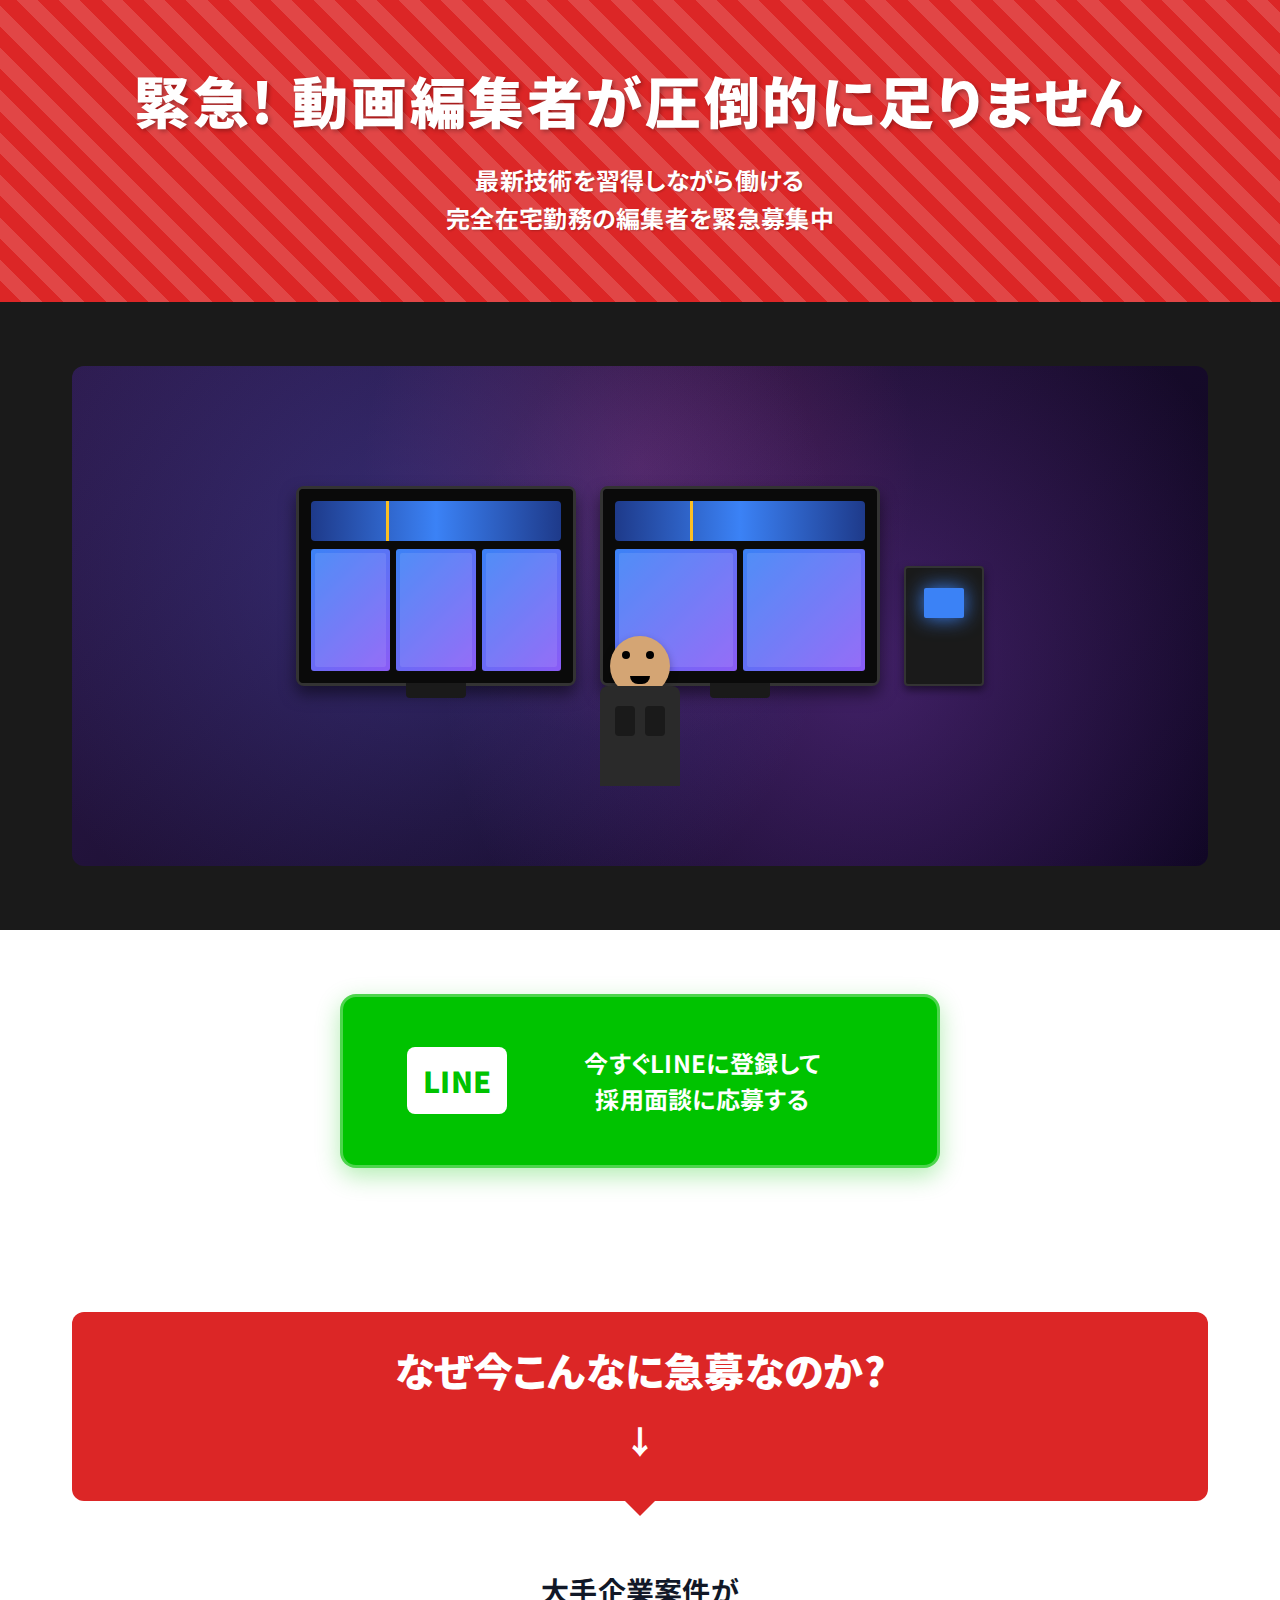
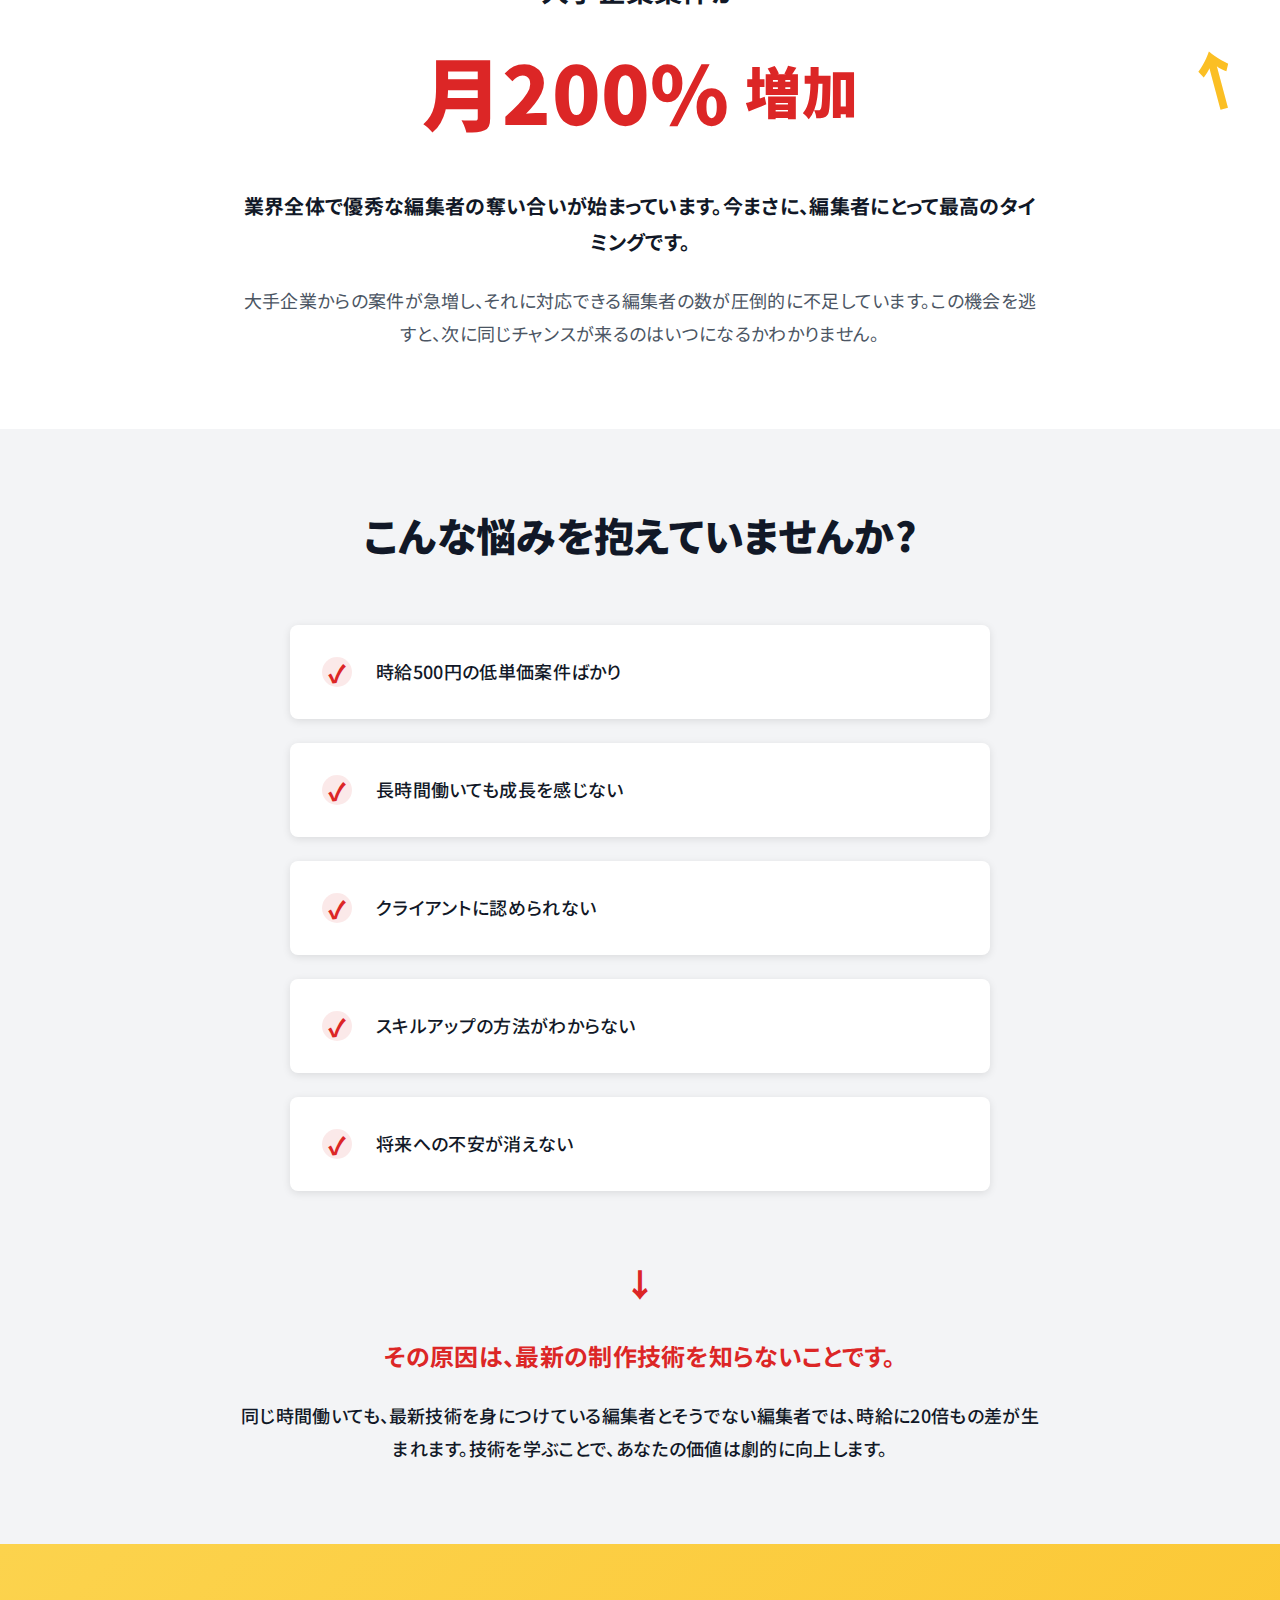
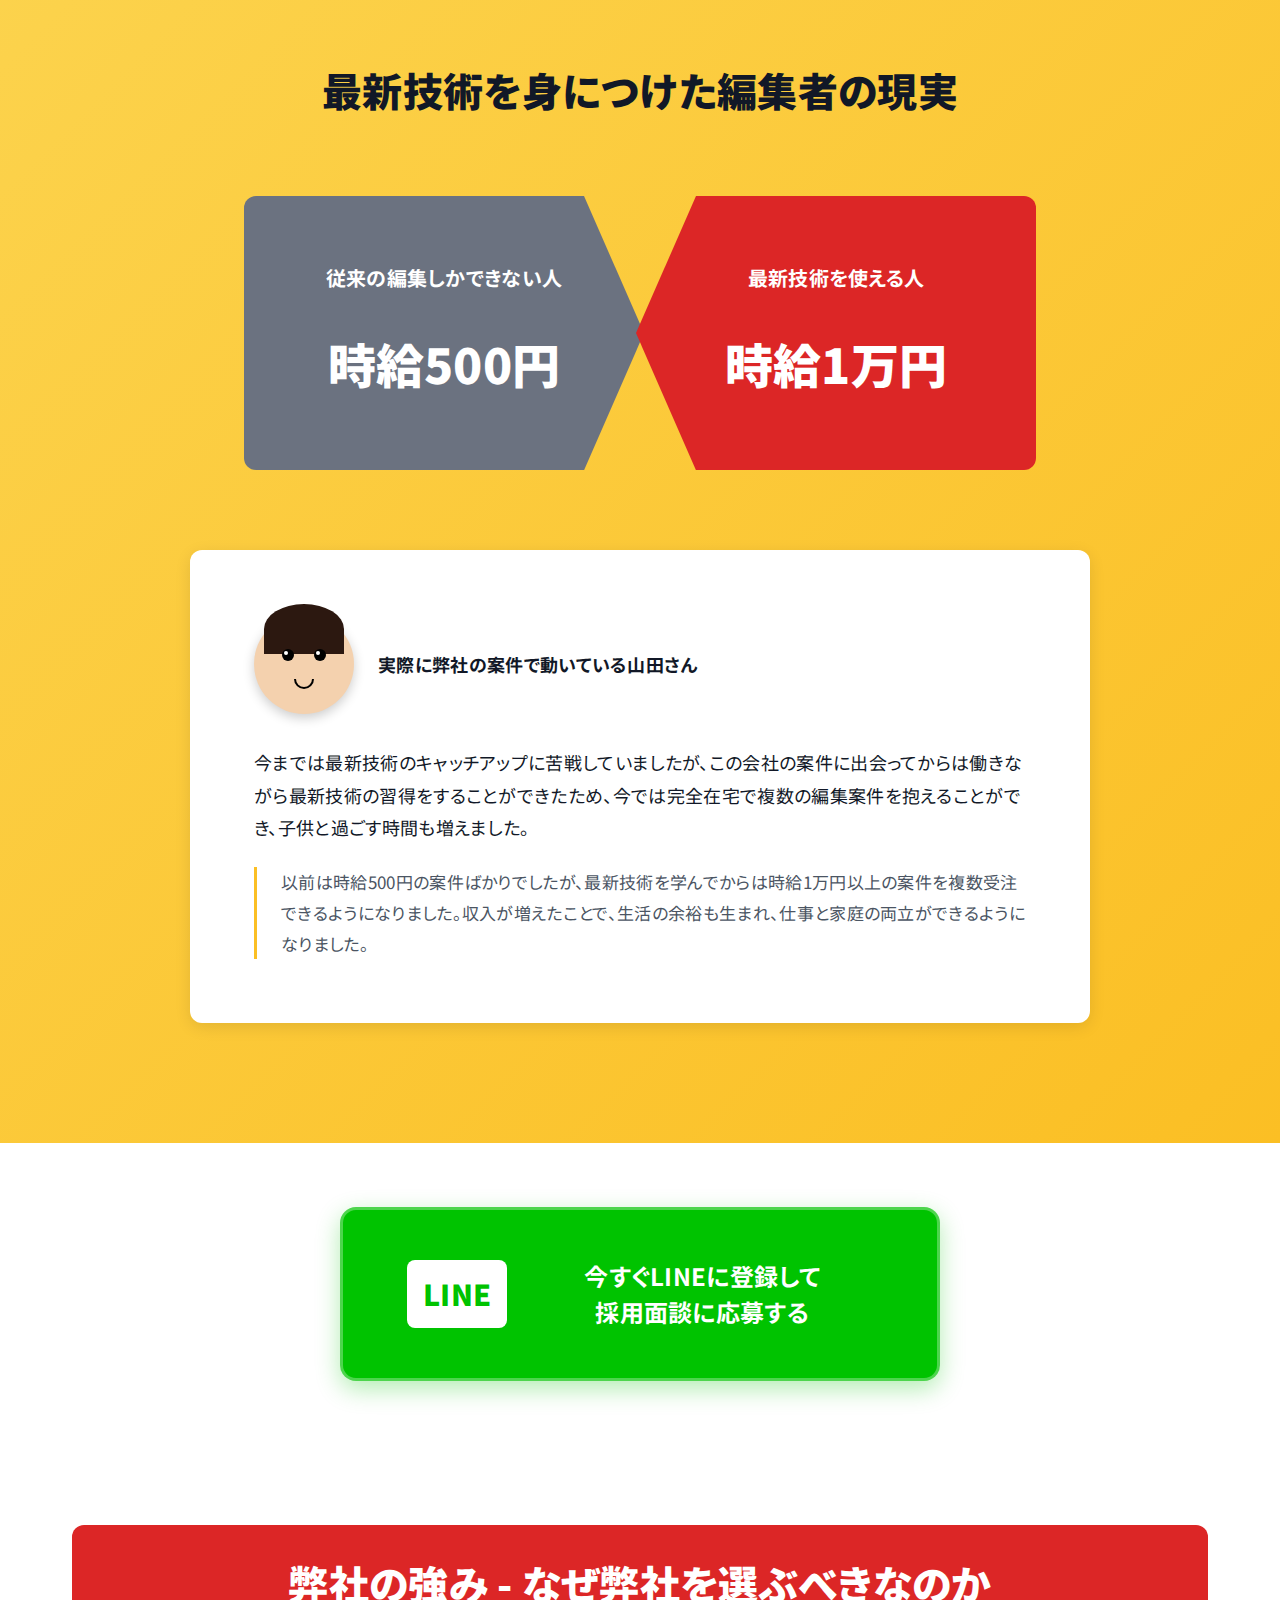
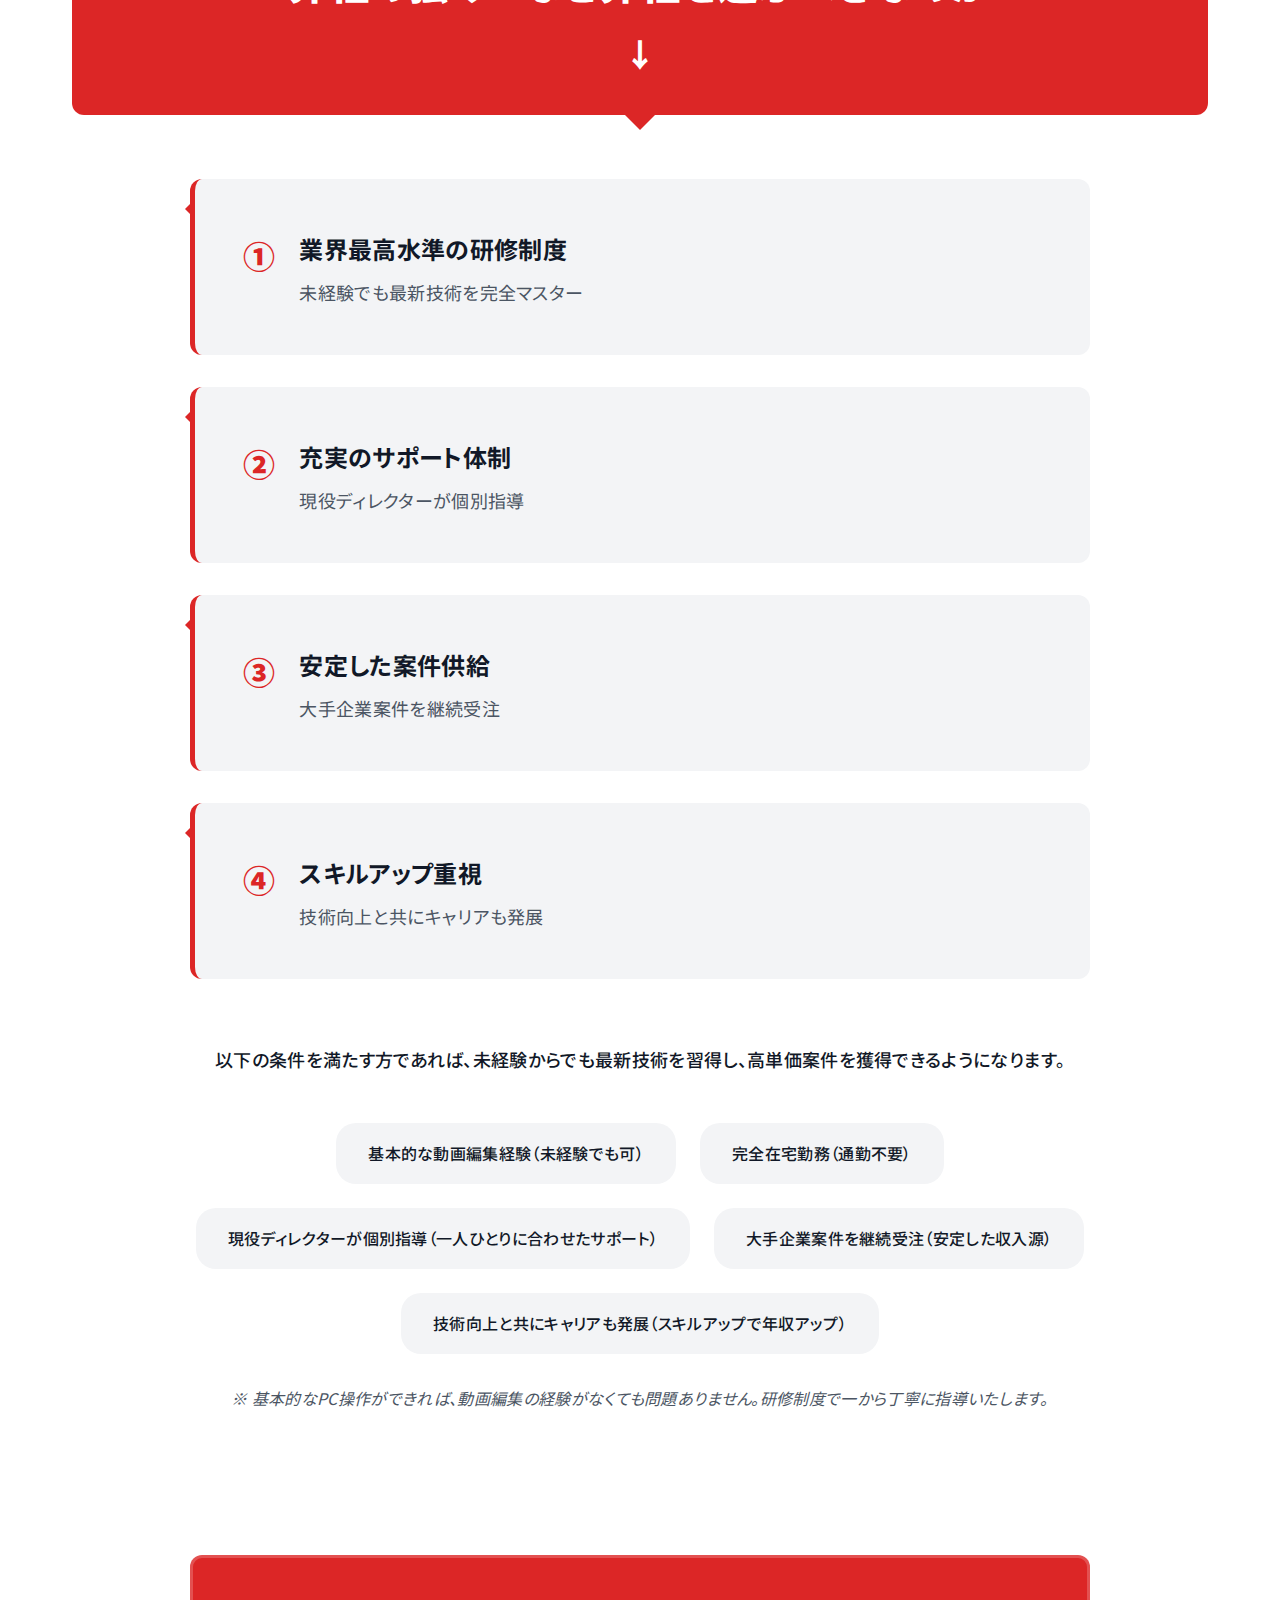
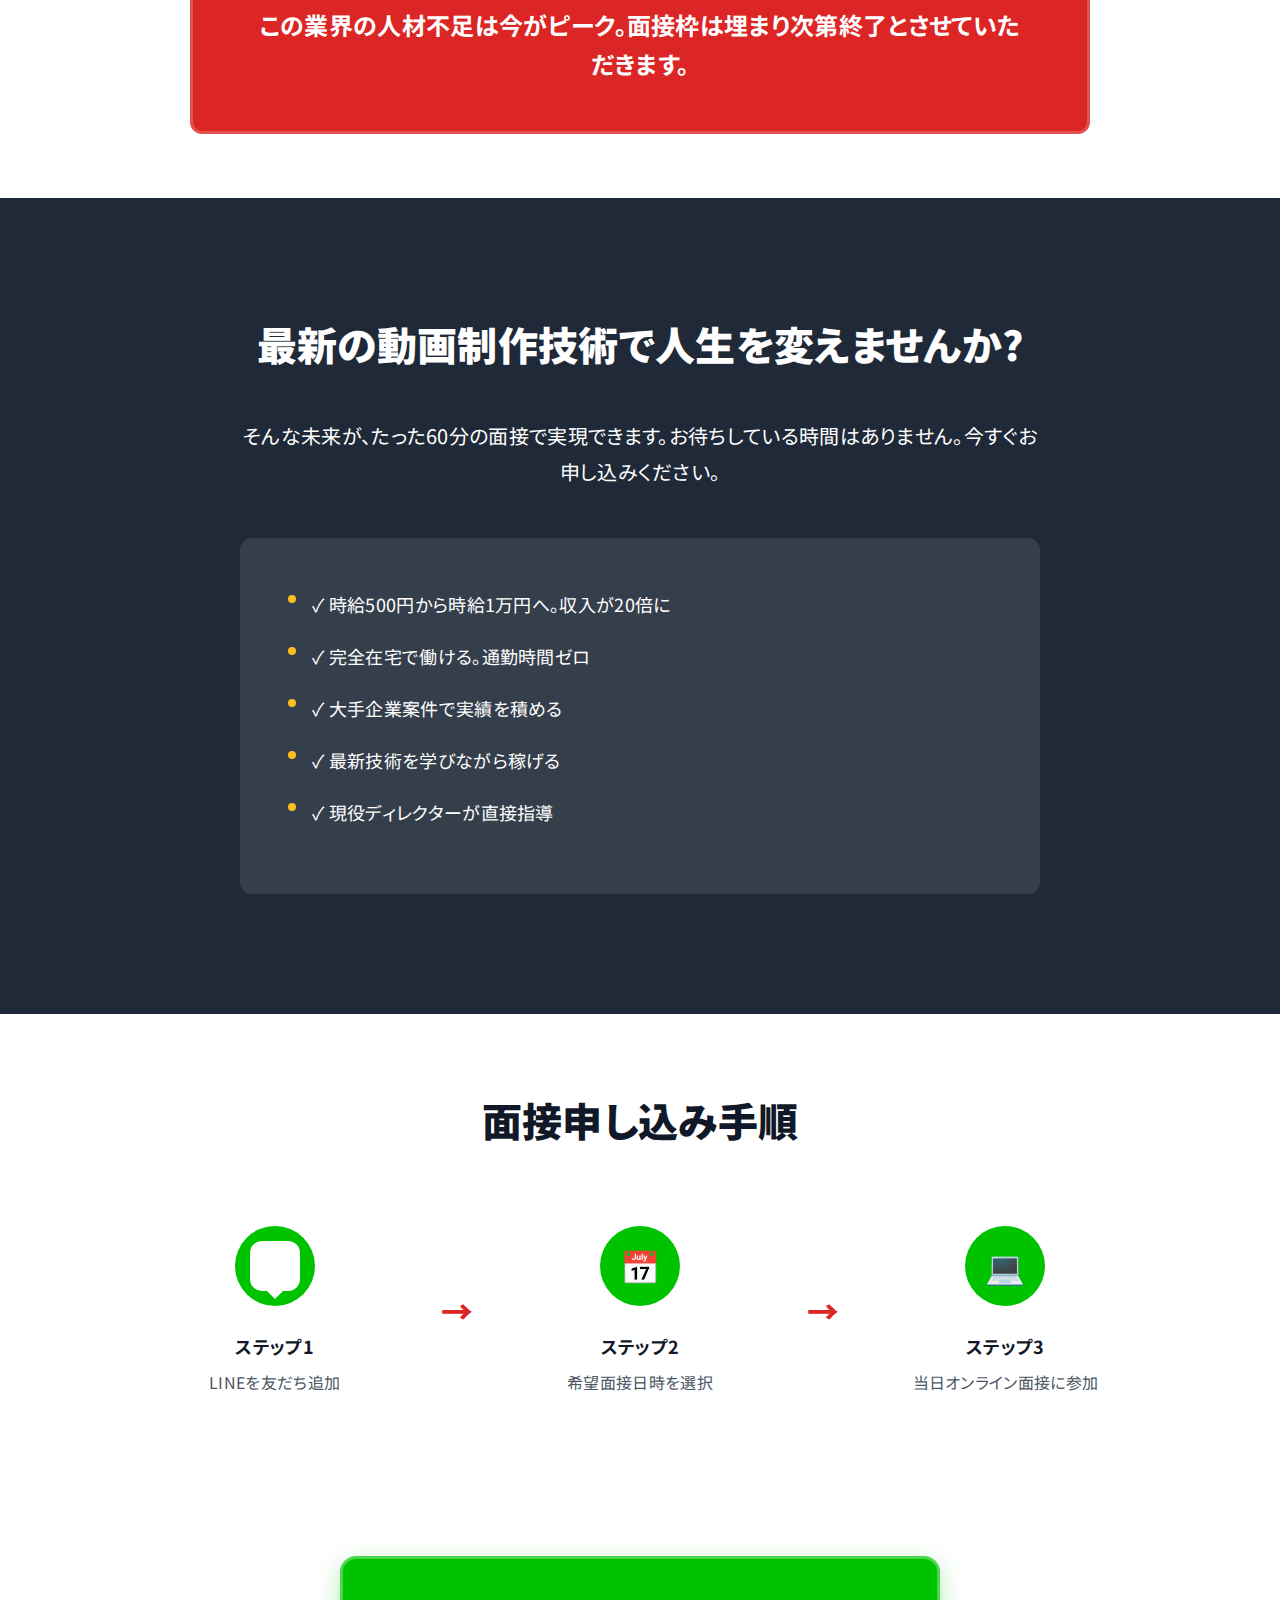
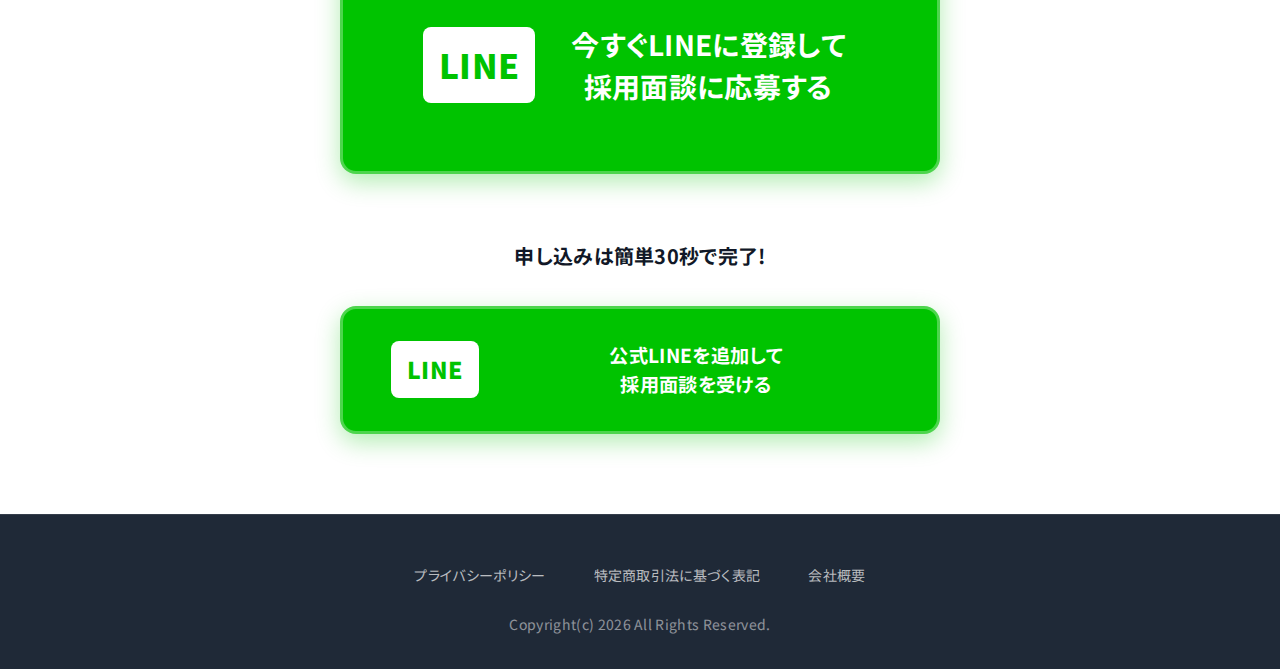
<file: ai-buzz-video-chat1/index.html>
<!DOCTYPE html>
<html lang="ja">
<head>
    <meta charset="UTF-8">
    <meta name="viewport" content="width=device-width, initial-scale=1.0">
    <title>緊急! 動画編集者が圧倒的に足りません | 完全在宅勤務の編集者を緊急募集中</title>
    <link rel="stylesheet" href="styles.css">
    <link rel="preconnect" href="https://fonts.googleapis.com">
    <link rel="preconnect" href="https://fonts.gstatic.com" crossorigin>
    <link href="https://fonts.googleapis.com/css2?family=Noto+Sans+JP:wght@400;500;700;900&display=swap" rel="stylesheet">
    <meta name="description" content="最新技術を習得しながら働ける完全在宅勤務の編集者を緊急募集中。時給500円から時給1万円へ。今すぐLINEに登録して採用面談に応募する">
</head>
<body>
    <!-- 緊急バナー -->
    <section class="urgent-banner">
        <div class="urgent-banner-inner">
            <h1 class="urgent-title">緊急! 動画編集者が圧倒的に足りません</h1>
            <p class="urgent-subtitle">最新技術を習得しながら働ける<br>完全在宅勤務の編集者を緊急募集中</p>
        </div>
    </section>

    <!-- ヒーロー画像セクション -->
    <section class="hero-image">
        <div class="hero-image-container">
            <div class="hero-scene">
                <div class="hero-background-effect"></div>
                <div class="desk-setup">
                    <div class="monitor monitor-left">
                        <div class="monitor-screen">
                            <div class="video-timeline"></div>
                            <div class="video-clips">
                                <div class="clip"></div>
                                <div class="clip"></div>
                                <div class="clip"></div>
                            </div>
                        </div>
                    </div>
                    <div class="monitor monitor-right">
                        <div class="monitor-screen">
                            <div class="video-timeline"></div>
                            <div class="video-clips">
                                <div class="clip"></div>
                                <div class="clip"></div>
                            </div>
                        </div>
                    </div>
                    <div class="pc-tower"></div>
                </div>
                <div class="editor-person">
                    <div class="person-head"></div>
                    <div class="person-body"></div>
                </div>
            </div>
        </div>
    </section>

    <!-- LINE登録CTA -->
    <section class="line-cta-section">
        <div class="container">
            <a href="#line-register" class="line-cta-button">
                <span class="line-logo">LINE</span>
                <span class="line-cta-text">今すぐLINEに登録して<br>採用面談に応募する</span>
            </a>
        </div>
    </section>

    <!-- なぜ今こんなに急募なのか？ -->
    <section class="why-urgent">
        <div class="container">
            <div class="section-header red-header">
                <h2 class="section-title">なぜ今こんなに急募なのか?</h2>
                <div class="arrow-down">↓</div>
            </div>
            <div class="urgent-content">
                <div class="urgent-stat">
                    <span class="stat-label">大手企業案件が</span>
                    <div class="stat-value">
                        <span class="stat-number">月200%</span>
                        <span class="stat-increase">増加</span>
                        <span class="stat-arrow">↑</span>
                    </div>
                </div>
                <p class="urgent-description">業界全体で優秀な編集者の奪い合いが始まっています。今まさに、編集者にとって最高のタイミングです。</p>
                <p class="urgent-description-sub">大手企業からの案件が急増し、それに対応できる編集者の数が圧倒的に不足しています。この機会を逃すと、次に同じチャンスが来るのはいつになるかわかりません。</p>
            </div>
        </div>
    </section>

    <!-- こんな悩みを抱えていませんか？ -->
    <section class="problems-section">
        <div class="container">
            <h2 class="section-title">こんな悩みを抱えていませんか?</h2>
            <ul class="problems-list">
                <li class="problem-item">
                    <span class="check-mark">✓</span>
                    <span class="problem-text">時給500円の低単価案件ばかり</span>
                </li>
                <li class="problem-item">
                    <span class="check-mark">✓</span>
                    <span class="problem-text">長時間働いても成長を感じない</span>
                </li>
                <li class="problem-item">
                    <span class="check-mark">✓</span>
                    <span class="problem-text">クライアントに認められない</span>
                </li>
                <li class="problem-item">
                    <span class="check-mark">✓</span>
                    <span class="problem-text">スキルアップの方法がわからない</span>
                </li>
                <li class="problem-item">
                    <span class="check-mark">✓</span>
                    <span class="problem-text">将来への不安が消えない</span>
                </li>
            </ul>
            <div class="problem-conclusion">
                <div class="arrow-down red">↓</div>
                <p class="conclusion-text">その原因は、最新の制作技術を知らないことです。</p>
                <p class="conclusion-text-sub">同じ時間働いても、最新技術を身につけている編集者とそうでない編集者では、時給に20倍もの差が生まれます。技術を学ぶことで、あなたの価値は劇的に向上します。</p>
            </div>
        </div>
    </section>

    <!-- 最新技術を身につけた編集者の現実 -->
    <section class="reality-section">
        <div class="container">
            <h2 class="section-title gold-title">最新技術を身につけた編集者の現実</h2>
            <div class="wage-comparison">
                <div class="wage-banner traditional">
                    <div class="wage-label">従来の編集しかできない人</div>
                    <div class="wage-amount">時給500円</div>
                </div>
                <div class="wage-banner latest">
                    <div class="wage-label">最新技術を使える人</div>
                    <div class="wage-amount">時給1万円</div>
                </div>
            </div>
            
            <!-- 証言 -->
            <div class="testimonial">
                <div class="testimonial-header">
                    <div class="testimonial-avatar">
                        <div class="avatar-face">
                            <div class="avatar-hair"></div>
                            <div class="avatar-eyes">
                                <div class="eye left"></div>
                                <div class="eye right"></div>
                            </div>
                            <div class="avatar-mouth"></div>
                        </div>
                    </div>
                    <div class="testimonial-name">実際に弊社の案件で動いている山田さん</div>
                </div>
                <p class="testimonial-text">今までは最新技術のキャッチアップに苦戦していましたが、この会社の案件に出会ってからは働きながら最新技術の習得をすることができたため、今では完全在宅で複数の編集案件を抱えることができ、子供と過ごす時間も増えました。</p>
                <p class="testimonial-text-sub">以前は時給500円の案件ばかりでしたが、最新技術を学んでからは時給1万円以上の案件を複数受注できるようになりました。収入が増えたことで、生活の余裕も生まれ、仕事と家庭の両立ができるようになりました。</p>
            </div>
        </div>
    </section>

    <!-- LINE登録CTA 2 -->
    <section class="line-cta-section">
        <div class="container">
            <a href="#line-register" class="line-cta-button">
                <span class="line-logo">LINE</span>
                <span class="line-cta-text">今すぐLINEに登録して<br>採用面談に応募する</span>
            </a>
        </div>
    </section>

    <!-- 弊社の強み -->
    <section class="strengths-section">
        <div class="container">
            <div class="section-header red-header">
                <h2 class="section-title">弊社の強み - なぜ弊社を選ぶべきなのか</h2>
                <div class="arrow-down">↓</div>
            </div>
            <ol class="strengths-list">
                <li class="strength-item">
                    <span class="strength-number">①</span>
                    <div class="strength-content">
                        <h3 class="strength-title">業界最高水準の研修制度</h3>
                        <p class="strength-text">未経験でも最新技術を完全マスター</p>
                    </div>
                </li>
                <li class="strength-item">
                    <span class="strength-number">②</span>
                    <div class="strength-content">
                        <h3 class="strength-title">充実のサポート体制</h3>
                        <p class="strength-text">現役ディレクターが個別指導</p>
                    </div>
                </li>
                <li class="strength-item">
                    <span class="strength-number">③</span>
                    <div class="strength-content">
                        <h3 class="strength-title">安定した案件供給</h3>
                        <p class="strength-text">大手企業案件を継続受注</p>
                    </div>
                </li>
                <li class="strength-item">
                    <span class="strength-number">④</span>
                    <div class="strength-content">
                        <h3 class="strength-title">スキルアップ重視</h3>
                        <p class="strength-text">技術向上と共にキャリアも発展</p>
                    </div>
                </li>
            </ol>
            <div class="benefits-intro">
                <p class="benefits-intro-text">以下の条件を満たす方であれば、未経験からでも最新技術を習得し、高単価案件を獲得できるようになります。</p>
            </div>
            <ul class="benefits-list">
                <li>基本的な動画編集経験（未経験でも可）</li>
                <li>完全在宅勤務（通勤不要）</li>
                <li>現役ディレクターが個別指導（一人ひとりに合わせたサポート）</li>
                <li>大手企業案件を継続受注（安定した収入源）</li>
                <li>技術向上と共にキャリアも発展（スキルアップで年収アップ）</li>
            </ul>
            <div class="benefits-note">
                <p class="benefits-note-text">※ 基本的なPC操作ができれば、動画編集の経験がなくても問題ありません。研修制度で一から丁寧に指導いたします。</p>
            </div>
        </div>
    </section>

    <!-- 緊急メッセージ -->
    <section class="urgent-message">
        <div class="container">
            <div class="urgent-box">
                <p class="urgent-box-text">この業界の人材不足は今がピーク。面接枠は埋まり次第終了とさせていただきます。</p>
            </div>
        </div>
    </section>

    <!-- 人生を変えませんか？ -->
    <section class="change-life-section">
        <div class="container">
            <h2 class="change-life-title">最新の動画制作技術で人生を変えませんか?</h2>
            <p class="change-life-text">そんな未来が、たった60分の面接で実現できます。お待ちしている時間はありません。今すぐお申し込みください。</p>
            <div class="change-life-details">
                <p class="change-life-detail-item">✓ 時給500円から時給1万円へ。収入が20倍に</p>
                <p class="change-life-detail-item">✓ 完全在宅で働ける。通勤時間ゼロ</p>
                <p class="change-life-detail-item">✓ 大手企業案件で実績を積める</p>
                <p class="change-life-detail-item">✓ 最新技術を学びながら稼げる</p>
                <p class="change-life-detail-item">✓ 現役ディレクターが直接指導</p>
            </div>
        </div>
    </section>

    <!-- 面接申し込み手順 -->
    <section class="application-steps">
        <div class="container">
            <h2 class="section-title">面接申し込み手順</h2>
            <div class="steps-container">
                <div class="step-item">
                    <div class="step-icon line-icon">
                        <div class="line-bubble"></div>
                    </div>
                    <div class="step-number">ステップ1</div>
                    <p class="step-text">LINEを友だち追加</p>
                </div>
                <div class="step-arrow">→</div>
                <div class="step-item">
                    <div class="step-icon calendar-icon">
                        <div class="calendar-icon-inner">📅</div>
                    </div>
                    <div class="step-number">ステップ2</div>
                    <p class="step-text">希望面接日時を選択</p>
                </div>
                <div class="step-arrow">→</div>
                <div class="step-item">
                    <div class="step-icon interview-icon">
                        <div class="interview-icon-inner">💻</div>
                    </div>
                    <div class="step-number">ステップ3</div>
                    <p class="step-text">当日オンライン面接に参加</p>
                </div>
            </div>
        </div>
    </section>

    <!-- 最終CTA -->
    <section class="final-cta-section">
        <div class="container">
            <a href="#line-register" class="line-cta-button large">
                <span class="line-logo">LINE</span>
                <span class="line-cta-text">今すぐLINEに登録して<br>採用面談に応募する</span>
            </a>
            <div class="quick-apply">
                <p class="quick-apply-text">申し込みは簡単30秒で完了!</p>
                <a href="#line-register" class="line-cta-button secondary">
                    <span class="line-logo">LINE</span>
                    <span class="line-cta-text">公式LINEを追加して<br>採用面談を受ける</span>
                </a>
            </div>
        </div>
    </section>

    <!-- フッター -->
    <footer class="footer">
        <div class="container">
            <nav class="footer-nav">
                <a href="#privacy">プライバシーポリシー</a>
                <a href="#commerce">特定商取引法に基づく表記</a>
                <a href="#company">会社概要</a>
            </nav>
            <p class="copyright">Copyright(c) 2026 All Rights Reserved.</p>
        </div>
    </footer>
    <script src="script.js"></script>
</body>
</html>
</file>
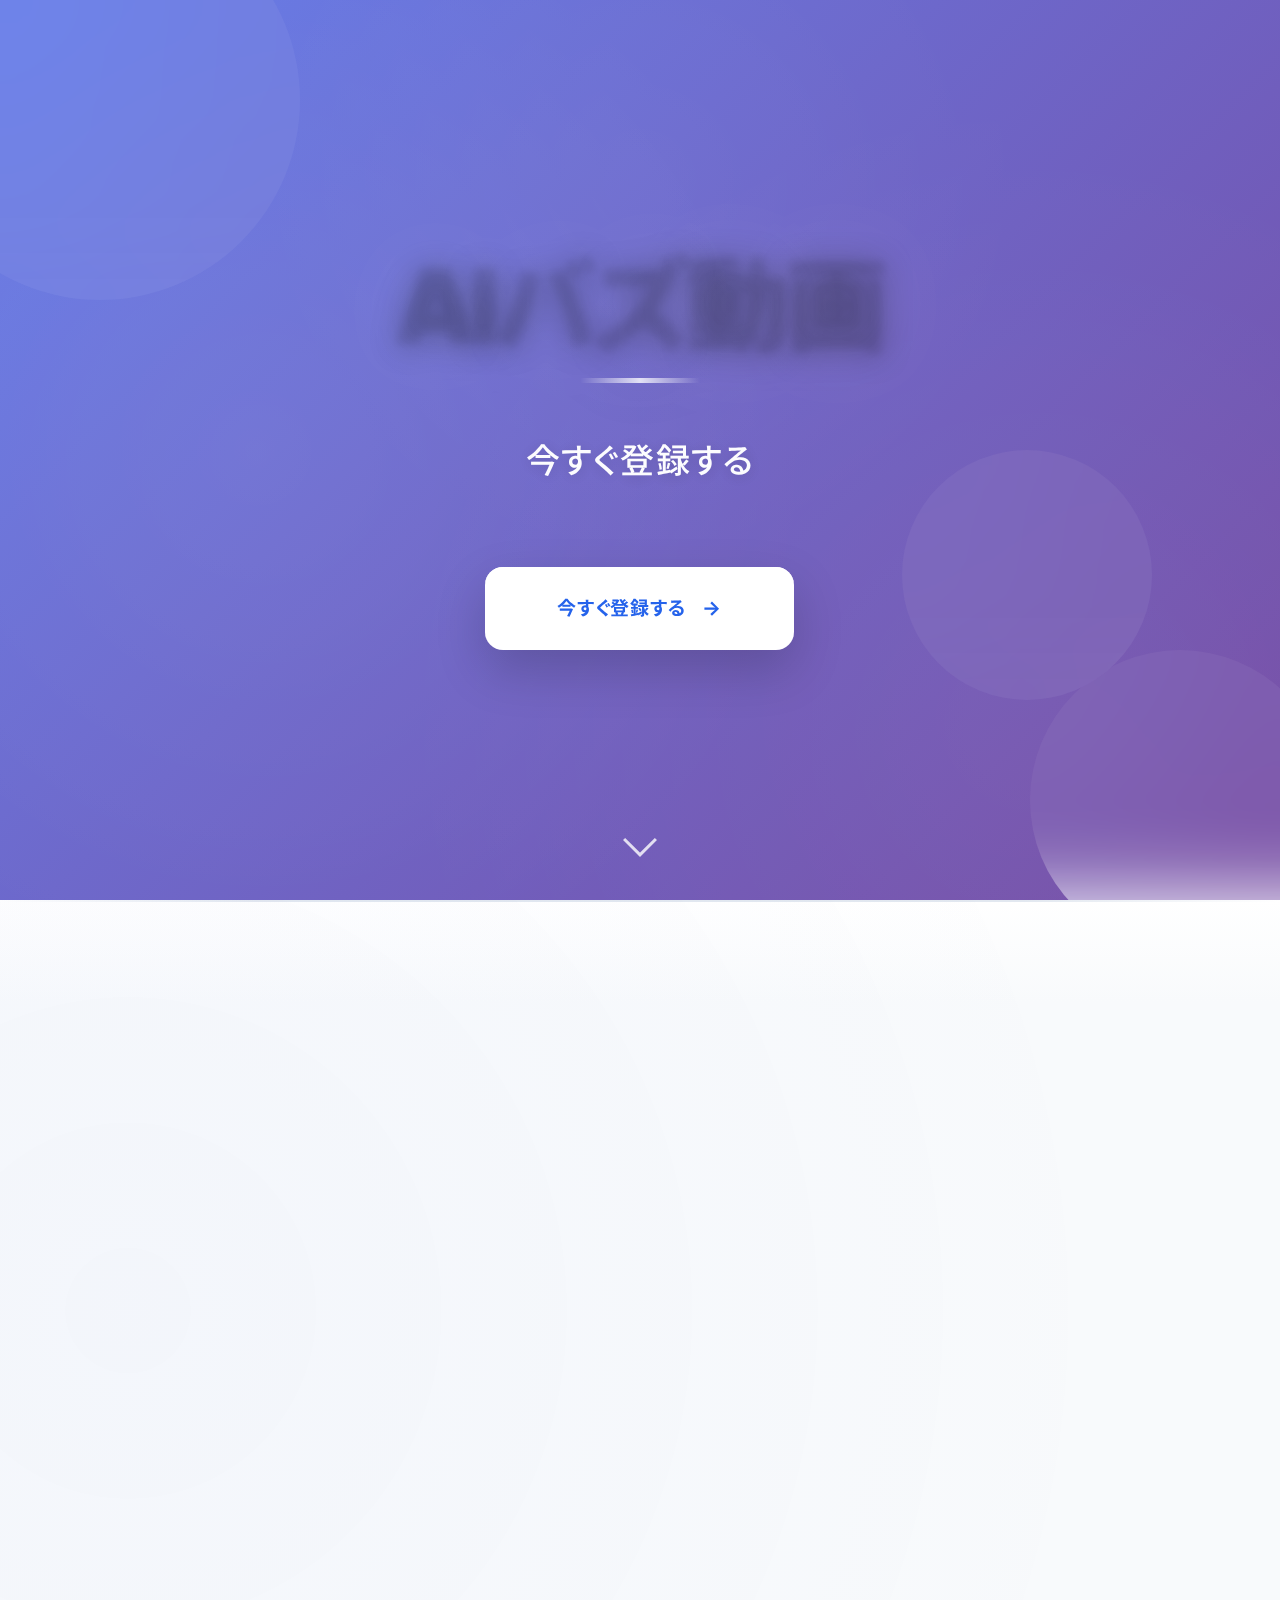
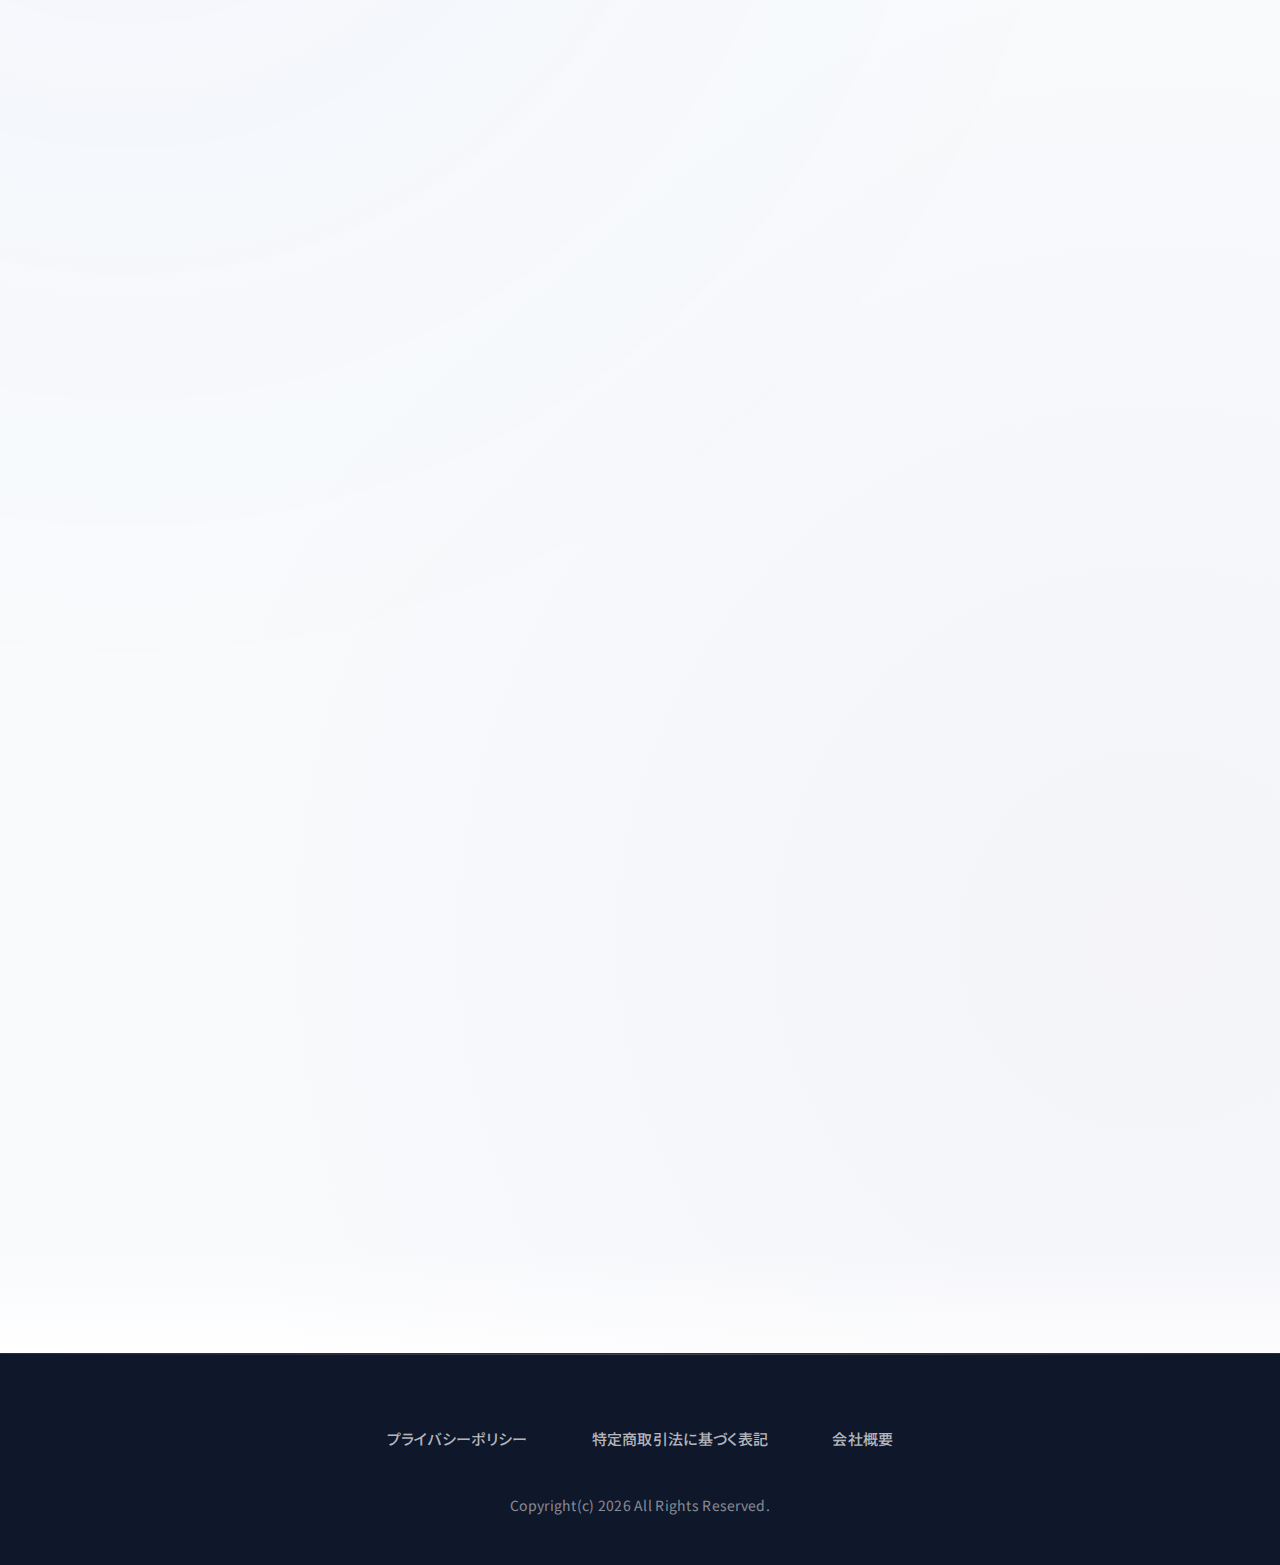
<file: ai-buzz-video-chat1/video-editor-lp/index.html>
<!DOCTYPE html>
<html lang="ja">
<head>
    <meta charset="UTF-8">
    <meta name="viewport" content="width=device-width, initial-scale=1.0">
    <title>動画編集者採用LP | AIバズ動画</title>
    <link rel="stylesheet" href="styles.css">
    <link rel="preconnect" href="https://fonts.googleapis.com">
    <link rel="preconnect" href="https://fonts.gstatic.com" crossorigin>
    <link href="https://fonts.googleapis.com/css2?family=Noto+Sans+JP:wght@400;500;600;700;900&family=Inter:wght@400;500;600;700;800&display=swap" rel="stylesheet">
    <meta name="description" content="動画編集者採用LP - 今すぐ登録する">
</head>
<body>
    <!-- ヒーローセクション -->
    <section class="hero">
        <div class="hero-background">
            <div class="hero-gradient"></div>
            <div class="hero-pattern"></div>
            <div class="hero-shapes">
                <div class="shape shape-1"></div>
                <div class="shape shape-2"></div>
                <div class="shape shape-3"></div>
            </div>
        </div>
        <div class="container">
            <div class="hero-content">
                <h1 class="hero-title">
                    <span class="title-line">AIバズ動画</span>
                </h1>
                <p class="hero-subtitle">今すぐ登録する</p>
                <div class="hero-cta-wrapper">
                    <a href="#register" class="cta-button primary">
                        <span class="cta-text">今すぐ登録する</span>
                        <span class="cta-icon">→</span>
                    </a>
                </div>
            </div>
        </div>
        <div class="scroll-indicator">
            <div class="scroll-arrow"></div>
        </div>
    </section>

    <!-- メインコンテンツ -->
    <section class="content">
        <div class="container">
            <div class="content-block" data-animate="fade-up">
                <div class="content-inner">
                    <h2 class="content-title">今すぐ登録する</h2>
                    <p class="content-text">今すぐ登録する</p>
                    <div class="content-cta">
                        <a href="#register" class="cta-button secondary">
                            <span class="cta-text">今すぐ登録する</span>
                        </a>
                    </div>
                </div>
            </div>
            
            <div class="content-block" data-animate="fade-up">
                <div class="content-inner">
                    <h2 class="content-title">今すぐ登録する</h2>
                    <p class="content-text">今すぐ登録する</p>
                    <div class="content-cta">
                        <a href="#register" class="cta-button secondary">
                            <span class="cta-text">今すぐ登録する</span>
                        </a>
                    </div>
                </div>
            </div>
            
            <div class="content-block" data-animate="fade-up">
                <div class="content-inner">
                    <h2 class="content-title">今すぐ登録する</h2>
                    <p class="content-text">今すぐ登録する</p>
                    <div class="content-cta">
                        <a href="#register" class="cta-button secondary">
                            <span class="cta-text">今すぐ登録する</span>
                        </a>
                    </div>
                </div>
            </div>
        </div>
    </section>

    <!-- フッター -->
    <footer class="footer">
        <div class="container">
            <nav class="footer-nav">
                <a href="#privacy">プライバシーポリシー</a>
                <a href="#commerce">特定商取引法に基づく表記</a>
                <a href="#company">会社概要</a>
            </nav>
            <p class="copyright">Copyright(c) 2026 All Rights Reserved.</p>
        </div>
    </footer>
    <script src="script.js"></script>
</body>
</html>
</file>
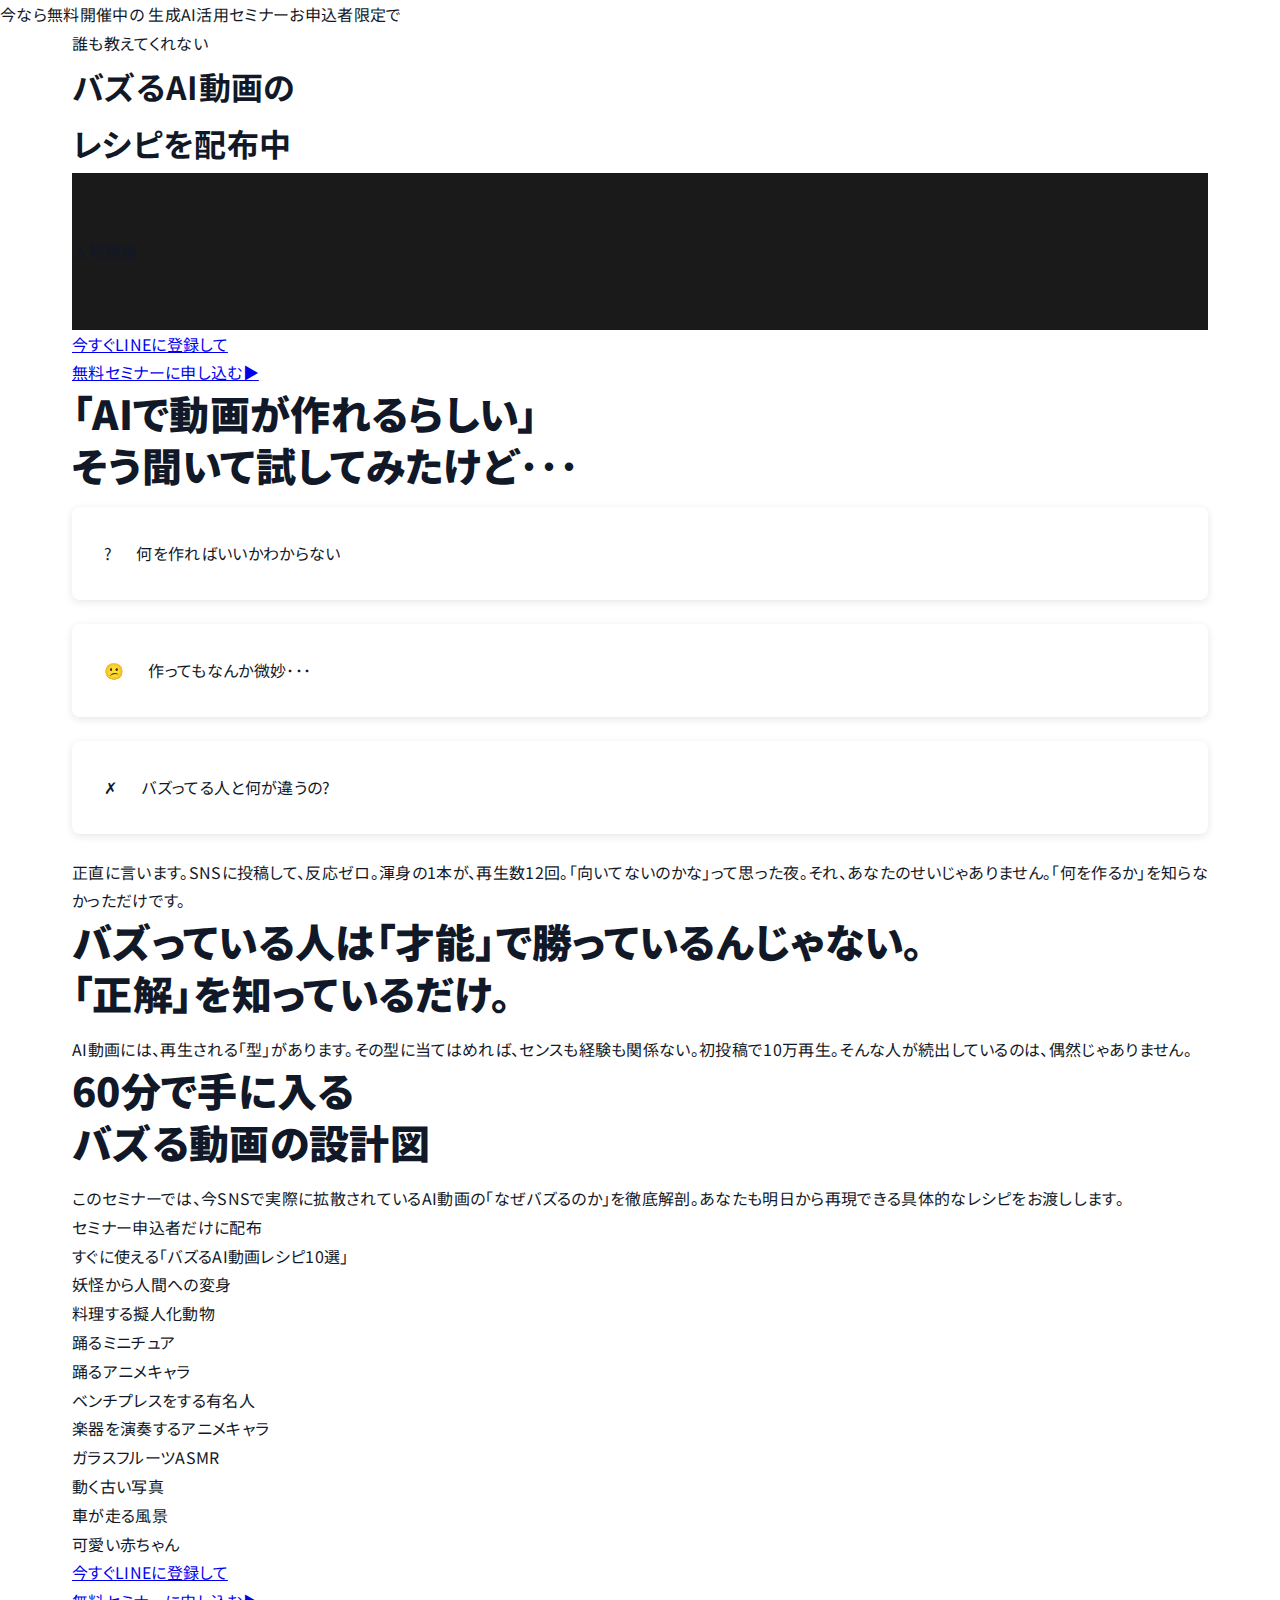
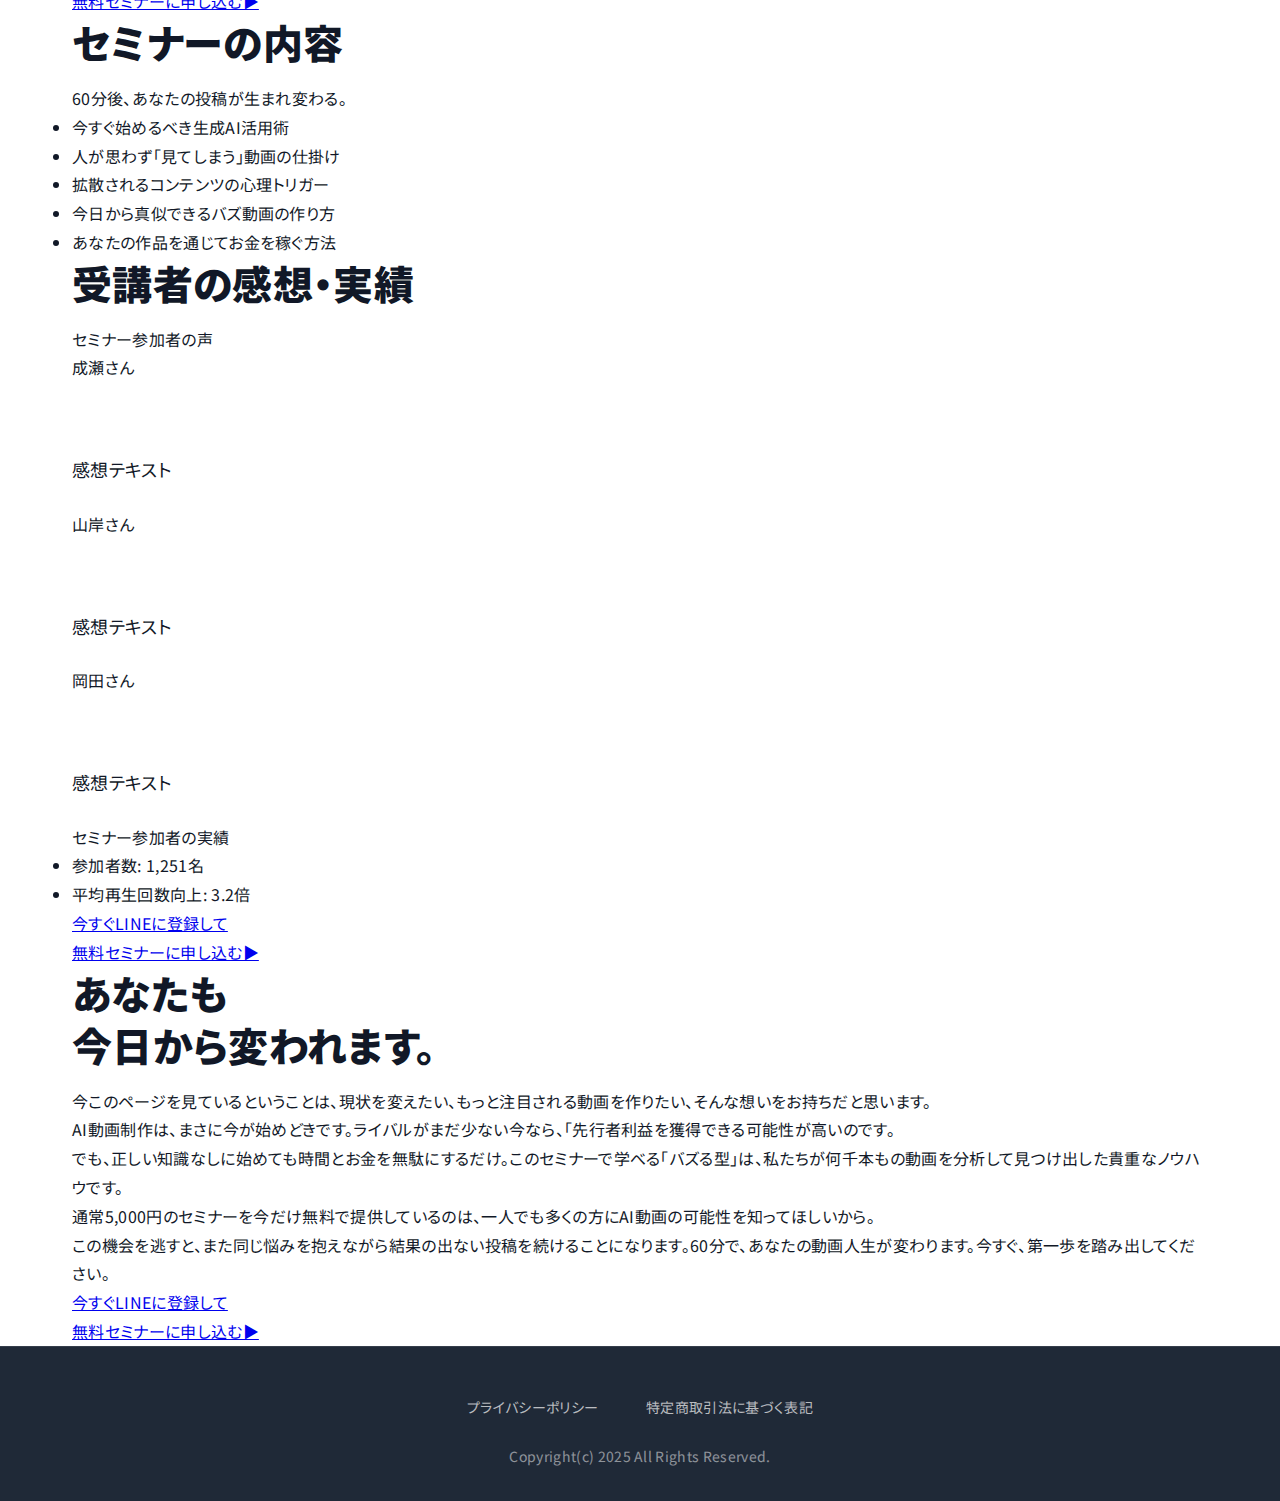
<file: ai-buzz-video-chat1/index-improved.html>
<!DOCTYPE html>
<html lang="ja">
<head>
    <meta charset="UTF-8">
    <meta name="viewport" content="width=device-width, initial-scale=1.0">
    <title>AIバズ動画 - 誰も教えてくれないバズるAI動画のレシピ</title>
    <link rel="preconnect" href="https://fonts.googleapis.com">
    <link rel="preconnect" href="https://fonts.gstatic.com" crossorigin>
    <link href="https://fonts.googleapis.com/css2?family=Noto+Sans+JP:wght@400;500;700;900&display=swap" rel="stylesheet">
    <meta name="description" content="AIバズ動画 - 今すぐLINEに登録して無料セミナーに申し込む">
    <link rel="stylesheet" href="styles.css">
</head>
<body>
    <!-- ヒーローセクション -->
    <section class="hero">
        <div class="hero-badge">今なら無料開催中の 生成AI活用セミナーお申込者限定で</div>
        <div class="container">
            <div class="hero-content">
                <div class="hero-text">
                    <p class="hero-label">誰も教えてくれない</p>
                    <h1 class="hero-title">バズるAI動画の<br>レシピを配布中</h1>
                </div>
                <div class="hero-image">
                    <!-- 画像プレースホルダー -->
                    <div class="image-placeholder">人物画像</div>
                </div>
            </div>
            <a href="#register" class="cta-button primary">今すぐLINEに登録して<br>無料セミナーに申し込む▶</a>
        </div>
    </section>

    <!-- 問題提起セクション -->
    <section class="problem-section">
        <div class="container">
            <h2 class="section-title">「AIで動画が作れるらしい」<br>そう聞いて試してみたけど･･･</h2>
            <div class="problem-list">
                <div class="problem-item">
                    <span class="problem-icon">?</span>
                    <p>何を作ればいいかわからない</p>
                </div>
                <div class="problem-item">
                    <span class="problem-icon">😕</span>
                    <p>作ってもなんか微妙･･･</p>
                </div>
                <div class="problem-item">
                    <span class="problem-icon">✗</span>
                    <p>バズってる人と何が違うの?</p>
                </div>
            </div>
            <div class="problem-message">
                <p>正直に言います。SNSに投稿して、反応ゼロ。渾身の1本が、再生数12回。「向いてないのかな」って思った夜。それ、あなたのせいじゃありません。「何を作るか」を知らなかっただけです。</p>
            </div>
        </div>
    </section>

    <!-- 解決策セクション -->
    <section class="solution-section">
        <div class="container">
            <h2 class="section-title">バズっている人は「才能」で勝っているんじゃない。<br>「正解」を知っているだけ。</h2>
            <p class="solution-text">AI動画には、再生される「型」があります。その型に当てはめれば、センスも経験も関係ない。初投稿で10万再生。そんな人が続出しているのは、偶然じゃありません。</p>
        </div>
    </section>

    <!-- セミナー内容概要セクション -->
    <section class="seminar-overview">
        <div class="container">
            <h2 class="section-title">60分で手に入る<br>バズる動画の設計図</h2>
            <p class="section-text">このセミナーでは、今SNSで実際に拡散されているAI動画の「なぜバズるのか」を徹底解剖。あなたも明日から再現できる具体的なレシピをお渡しします。</p>
            <div class="recipe-badge">
                <p>セミナー申込者だけに配布<br>すぐに使える「バズるAI動画レシピ10選」</p>
            </div>
            <div class="recipe-grid">
                <div class="recipe-item">妖怪から人間への変身</div>
                <div class="recipe-item">料理する擬人化動物</div>
                <div class="recipe-item">踊るミニチュア</div>
                <div class="recipe-item">踊るアニメキャラ</div>
                <div class="recipe-item">ベンチプレスをする有名人</div>
                <div class="recipe-item">楽器を演奏するアニメキャラ</div>
                <div class="recipe-item">ガラスフルーツASMR</div>
                <div class="recipe-item">動く古い写真</div>
                <div class="recipe-item">車が走る風景</div>
                <div class="recipe-item">可愛い赤ちゃん</div>
            </div>
            <a href="#register" class="cta-button primary">今すぐLINEに登録して<br>無料セミナーに申し込む▶</a>
        </div>
    </section>

    <!-- セミナー内容詳細セクション -->
    <section class="seminar-details">
        <div class="container">
            <h2 class="section-title">セミナーの内容</h2>
            <p class="section-subtitle">60分後、あなたの投稿が生まれ変わる。</p>
            <ul class="detail-list">
                <li>今すぐ始めるべき生成AI活用術</li>
                <li>人が思わず「見てしまう」動画の仕掛け</li>
                <li>拡散されるコンテンツの心理トリガー</li>
                <li>今日から真似できるバズ動画の作り方</li>
                <li>あなたの作品を通じてお金を稼ぐ方法</li>
            </ul>
        </div>
    </section>

    <!-- 受講者の感想・実績セクション -->
    <section class="testimonials">
        <div class="container">
            <h2 class="section-title">受講者の感想・実績</h2>
            <p class="section-subtitle">セミナー参加者の声</p>
            <div class="testimonial-grid">
                <div class="testimonial-item">
                    <div class="testimonial-avatar">成瀬さん</div>
                    <p class="testimonial-text">感想テキスト</p>
                </div>
                <div class="testimonial-item">
                    <div class="testimonial-avatar">山岸さん</div>
                    <p class="testimonial-text">感想テキスト</p>
                </div>
                <div class="testimonial-item">
                    <div class="testimonial-avatar">岡田さん</div>
                    <p class="testimonial-text">感想テキスト</p>
                </div>
            </div>
            <p class="section-subtitle">セミナー参加者の実績</p>
            <ul class="achievement-list">
                <li>参加者数: 1,251名</li>
                <li>平均再生回数向上: 3.2倍</li>
            </ul>
            <a href="#register" class="cta-button primary">今すぐLINEに登録して<br>無料セミナーに申し込む▶</a>
        </div>
    </section>

    <!-- クロージング/最終CTAセクション -->
    <section class="closing">
        <div class="container">
            <h2 class="section-title">あなたも<br>今日から変われます。</h2>
            <p class="closing-text">今このページを見ているということは、現状を変えたい、もっと注目される動画を作りたい、そんな想いをお持ちだと思います。</p>
            <p class="closing-text">AI動画制作は、まさに今が始めどきです。ライバルがまだ少ない今なら、「先行者利益を獲得できる可能性が高いのです。</p>
            <p class="closing-text">でも、正しい知識なしに始めても時間とお金を無駄にするだけ。このセミナーで学べる「バズる型」は、私たちが何千本もの動画を分析して見つけ出した貴重なノウハウです。</p>
            <div class="price-badge">
                <p>通常5,000円のセミナーを今だけ無料で提供しているのは、一人でも多くの方にAI動画の可能性を知ってほしいから。</p>
            </div>
            <p class="closing-text">この機会を逃すと、また同じ悩みを抱えながら結果の出ない投稿を続けることになります。60分で、あなたの動画人生が変わります。今すぐ、第一歩を踏み出してください。</p>
            <a href="#register" class="cta-button primary">今すぐLINEに登録して<br>無料セミナーに申し込む▶</a>
        </div>
    </section>

    <!-- フッター -->
    <footer class="footer">
        <div class="container">
            <nav class="footer-nav">
                <a href="#privacy">プライバシーポリシー</a>
                <a href="#commerce">特定商取引法に基づく表記</a>
            </nav>
            <p class="copyright">Copyright(c) 2025 All Rights Reserved.</p>
        </div>
    </footer>
    <script src="script.js"></script>
</body>
</html>
</file>
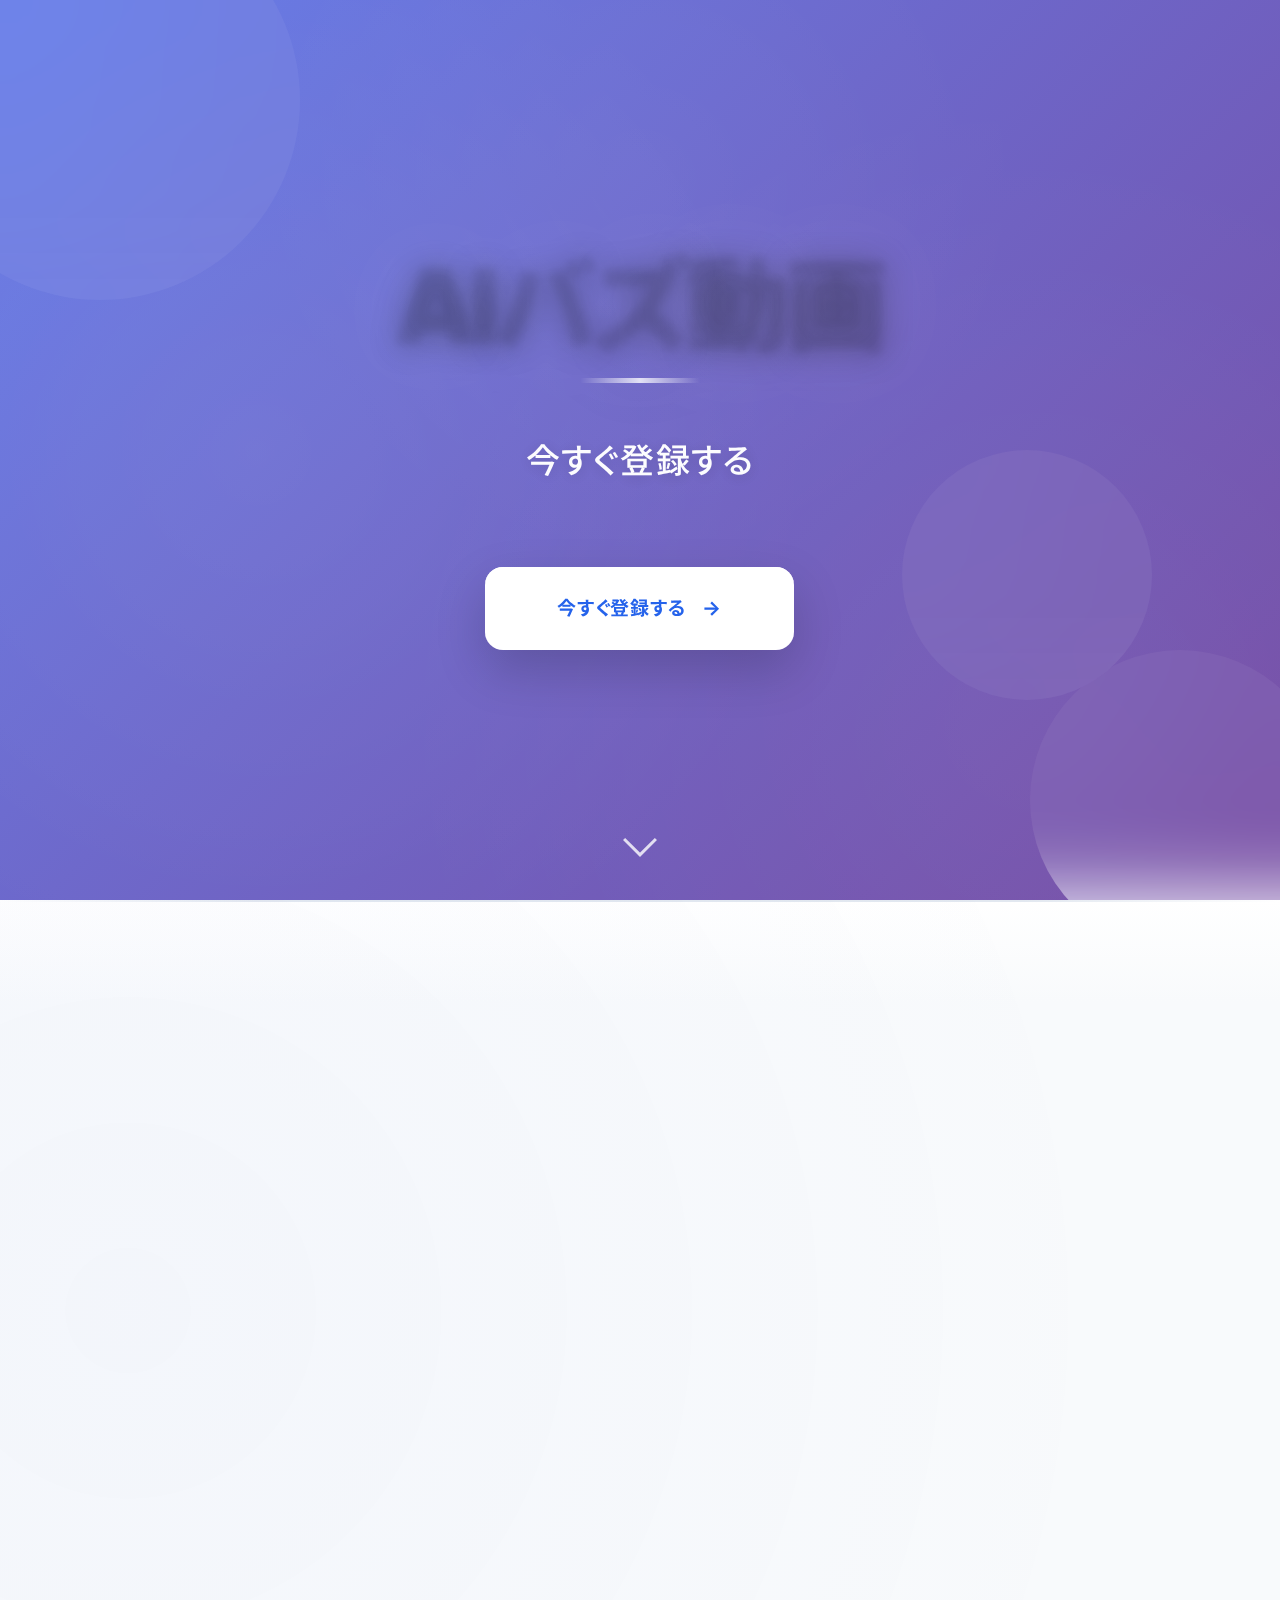
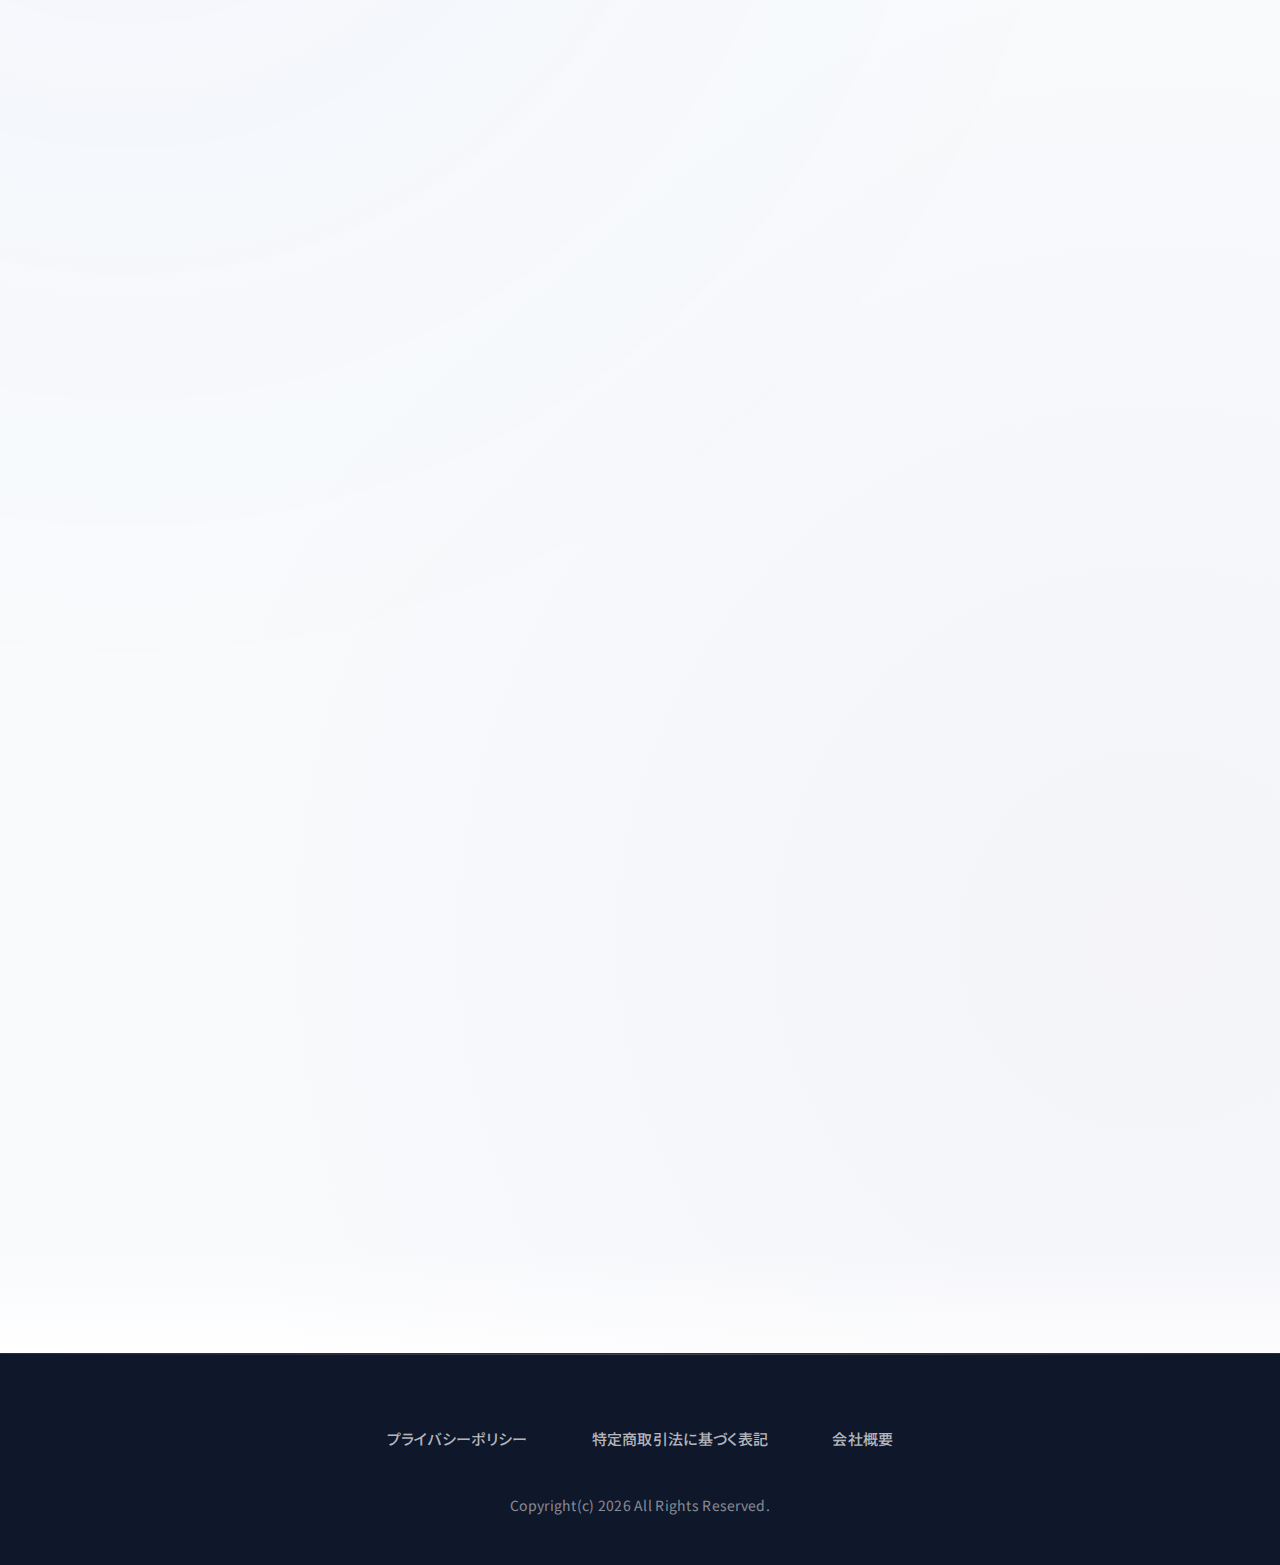
<file: ai-buzz-video-chat1/index-video-editor-lp.html>
<!DOCTYPE html>
<html lang="ja">
<head>
    <meta charset="UTF-8">
    <meta name="viewport" content="width=device-width, initial-scale=1.0">
    <title>動画編集者採用LP | AIバズ動画</title>
    <link rel="stylesheet" href="styles-video-editor-lp.css">
    <link rel="preconnect" href="https://fonts.googleapis.com">
    <link rel="preconnect" href="https://fonts.gstatic.com" crossorigin>
    <link href="https://fonts.googleapis.com/css2?family=Noto+Sans+JP:wght@400;500;600;700;900&family=Inter:wght@400;500;600;700;800&display=swap" rel="stylesheet">
    <meta name="description" content="動画編集者採用LP - 今すぐ登録する">
</head>
<body>
    <!-- ヒーローセクション -->
    <section class="hero">
        <div class="hero-background">
            <div class="hero-gradient"></div>
            <div class="hero-pattern"></div>
            <div class="hero-shapes">
                <div class="shape shape-1"></div>
                <div class="shape shape-2"></div>
                <div class="shape shape-3"></div>
            </div>
        </div>
        <div class="container">
            <div class="hero-content">
                <h1 class="hero-title">
                    <span class="title-line">AIバズ動画</span>
                </h1>
                <p class="hero-subtitle">今すぐ登録する</p>
                <div class="hero-cta-wrapper">
                    <a href="#register" class="cta-button primary">
                        <span class="cta-text">今すぐ登録する</span>
                        <span class="cta-icon">→</span>
                    </a>
                </div>
            </div>
        </div>
        <div class="scroll-indicator">
            <div class="scroll-arrow"></div>
        </div>
    </section>

    <!-- メインコンテンツ -->
    <section class="content">
        <div class="container">
            <div class="content-block" data-animate="fade-up">
                <div class="content-inner">
                    <h2 class="content-title">今すぐ登録する</h2>
                    <p class="content-text">今すぐ登録する</p>
                    <div class="content-cta">
                        <a href="#register" class="cta-button secondary">
                            <span class="cta-text">今すぐ登録する</span>
                        </a>
                    </div>
                </div>
            </div>
            
            <div class="content-block" data-animate="fade-up">
                <div class="content-inner">
                    <h2 class="content-title">今すぐ登録する</h2>
                    <p class="content-text">今すぐ登録する</p>
                    <div class="content-cta">
                        <a href="#register" class="cta-button secondary">
                            <span class="cta-text">今すぐ登録する</span>
                        </a>
                    </div>
                </div>
            </div>
            
            <div class="content-block" data-animate="fade-up">
                <div class="content-inner">
                    <h2 class="content-title">今すぐ登録する</h2>
                    <p class="content-text">今すぐ登録する</p>
                    <div class="content-cta">
                        <a href="#register" class="cta-button secondary">
                            <span class="cta-text">今すぐ登録する</span>
                        </a>
                    </div>
                </div>
            </div>
        </div>
    </section>

    <!-- フッター -->
    <footer class="footer">
        <div class="container">
            <nav class="footer-nav">
                <a href="#privacy">プライバシーポリシー</a>
                <a href="#commerce">特定商取引法に基づく表記</a>
                <a href="#company">会社概要</a>
            </nav>
            <p class="copyright">Copyright(c) 2026 All Rights Reserved.</p>
        </div>
    </footer>
    <script src="script-video-editor-lp.js"></script>
</body>
</html>
</file>
<file: ai-buzz-video-chat1/styles.css>
/* ============================================
   リセット & ベース設定
   ============================================ */
* {
    margin: 0;
    padding: 0;
    box-sizing: border-box;
}

:root {
    /* カラーパレット - 画像のLPに合わせた配色 */
    --color-red: #dc2626;
    --color-red-dark: #b91c1c;
    --color-red-light: #ef4444;
    --color-green: #00c300;
    --color-green-dark: #00a000;
    --color-gold: #fbbf24;
    --color-gold-light: #fcd34d;
    --color-gold-dark: #f59e0b;
    --color-white: #ffffff;
    --color-black: #000000;
    --color-gray: #6b7280;
    --color-gray-light: #f3f4f6;
    --color-gray-dark: #374151;
    --color-dark: #1f2937;
    --color-blue: #3b82f6;
    
    /* テキストカラー */
    --text-primary: #111827;
    --text-secondary: #4b5563;
    --text-white: #ffffff;
    
    /* スペーシング */
    --spacing-xs: 8px;
    --spacing-sm: 16px;
    --spacing-md: 24px;
    --spacing-lg: 32px;
    --spacing-xl: 48px;
    --spacing-2xl: 64px;
    --spacing-3xl: 80px;
    --spacing-4xl: 120px;
}

html {
    scroll-behavior: smooth;
}

body {
    font-family: 'Noto Sans JP', -apple-system, BlinkMacSystemFont, 'Segoe UI', 'Hiragino Kaku Gothic ProN', 'Hiragino Sans', Meiryo, sans-serif;
    line-height: 1.8;
    color: var(--text-primary);
    background-color: var(--color-white);
    -webkit-font-smoothing: antialiased;
    -moz-osx-font-smoothing: grayscale;
    font-feature-settings: "palt" 1;
    letter-spacing: 0.02em;
    overflow-x: hidden;
}

.container {
    max-width: 1200px;
    margin: 0 auto;
    padding: 0 var(--spacing-lg);
}

/* ============================================
   緊急バナー - より元のデザインに近づける
   ============================================ */
.urgent-banner {
    background: var(--color-red);
    background-image: 
        repeating-linear-gradient(
            45deg,
            transparent,
            transparent 15px,
            rgba(255, 255, 255, 0.15) 15px,
            rgba(255, 255, 255, 0.15) 30px
        );
    padding: var(--spacing-2xl) var(--spacing-lg);
    text-align: center;
    position: relative;
    overflow: hidden;
}

.urgent-banner-inner {
    position: relative;
    z-index: 1;
}

.urgent-title {
    font-size: clamp(2rem, 5vw, 3.5rem);
    font-weight: 900;
    color: var(--color-white);
    margin-bottom: var(--spacing-md);
    text-shadow: 2px 2px 4px rgba(0, 0, 0, 0.3);
    line-height: 1.3;
    letter-spacing: 0.05em;
}

.urgent-subtitle {
    font-size: clamp(1.125rem, 2.5vw, 1.5rem);
    font-weight: 700;
    color: var(--color-white);
    line-height: 1.6;
    text-shadow: 1px 1px 2px rgba(0, 0, 0, 0.2);
}

/* ============================================
   ヒーロー画像 - CSSで動画編集者のシーンを作成
   ============================================ */
.hero-image {
    background: #1a1a1a;
    padding: var(--spacing-2xl) 0;
    position: relative;
}

.hero-image-container {
    max-width: 1200px;
    margin: 0 auto;
    padding: 0 var(--spacing-lg);
}

.hero-scene {
    width: 100%;
    height: 500px;
    background: linear-gradient(135deg, #2d1b4e 0%, #1a0d2e 50%, #0d0520 100%);
    border-radius: 12px;
    position: relative;
    overflow: hidden;
    display: flex;
    align-items: center;
    justify-content: center;
}

.hero-background-effect {
    position: absolute;
    top: 0;
    left: 0;
    right: 0;
    bottom: 0;
    background: 
        radial-gradient(circle at 30% 40%, rgba(99, 102, 241, 0.3) 0%, transparent 50%),
        radial-gradient(circle at 70% 60%, rgba(168, 85, 247, 0.3) 0%, transparent 50%),
        radial-gradient(circle at 50% 20%, rgba(236, 72, 153, 0.2) 0%, transparent 40%);
    animation: backgroundPulse 8s ease-in-out infinite;
}

@keyframes backgroundPulse {
    0%, 100% { opacity: 0.6; }
    50% { opacity: 0.8; }
}

.desk-setup {
    position: relative;
    z-index: 2;
    display: flex;
    align-items: flex-end;
    gap: var(--spacing-md);
    margin-bottom: 60px;
}

.monitor {
    width: 280px;
    height: 200px;
    background: #1a1a1a;
    border: 3px solid #333;
    border-radius: 8px;
    position: relative;
    box-shadow: 0 8px 16px rgba(0, 0, 0, 0.5);
}

.monitor::before {
    content: '';
    position: absolute;
    bottom: -15px;
    left: 50%;
    transform: translateX(-50%);
    width: 60px;
    height: 15px;
    background: #1a1a1a;
    border-radius: 0 0 4px 4px;
}

.monitor-screen {
    width: 100%;
    height: 100%;
    background: #0a0a0a;
    border-radius: 4px;
    padding: 12px;
    display: flex;
    flex-direction: column;
    gap: 8px;
}

.video-timeline {
    width: 100%;
    height: 40px;
    background: linear-gradient(90deg, #1e3a8a 0%, #3b82f6 50%, #1e3a8a 100%);
    border-radius: 4px;
    position: relative;
}

.video-timeline::after {
    content: '';
    position: absolute;
    top: 50%;
    left: 30%;
    transform: translateY(-50%);
    width: 3px;
    height: 100%;
    background: #fbbf24;
}

.video-clips {
    display: flex;
    gap: 6px;
    flex: 1;
}

.clip {
    flex: 1;
    background: linear-gradient(135deg, #3b82f6 0%, #8b5cf6 100%);
    border-radius: 3px;
    position: relative;
}

.clip::before {
    content: '';
    position: absolute;
    top: 4px;
    left: 4px;
    right: 4px;
    bottom: 4px;
    background: rgba(255, 255, 255, 0.1);
    border-radius: 2px;
}

.pc-tower {
    width: 80px;
    height: 120px;
    background: #1a1a1a;
    border: 2px solid #333;
    border-radius: 4px;
    position: relative;
    box-shadow: 0 4px 8px rgba(0, 0, 0, 0.5);
}

.pc-tower::before {
    content: '';
    position: absolute;
    top: 20px;
    left: 50%;
    transform: translateX(-50%);
    width: 40px;
    height: 30px;
    background: var(--color-blue);
    border-radius: 2px;
    box-shadow: 0 0 20px var(--color-blue);
    animation: pcGlow 2s ease-in-out infinite;
}

@keyframes pcGlow {
    0%, 100% { opacity: 0.8; box-shadow: 0 0 20px var(--color-blue); }
    50% { opacity: 1; box-shadow: 0 0 30px var(--color-blue); }
}

.editor-person {
    position: absolute;
    bottom: 80px;
    left: 50%;
    transform: translateX(-50%);
    z-index: 3;
}

.person-head {
    width: 60px;
    height: 60px;
    background: #d4a574;
    border-radius: 50%;
    position: relative;
    margin: 0 auto;
    box-shadow: 0 4px 8px rgba(0, 0, 0, 0.3);
}

.person-head::before {
    content: '';
    position: absolute;
    top: 15px;
    left: 12px;
    width: 8px;
    height: 8px;
    background: #000;
    border-radius: 50%;
    box-shadow: 24px 0 0 #000;
}

.person-head::after {
    content: '';
    position: absolute;
    bottom: 12px;
    left: 50%;
    transform: translateX(-50%);
    width: 20px;
    height: 8px;
    background: #000;
    border-radius: 0 0 10px 10px;
}

.person-body {
    width: 80px;
    height: 100px;
    background: #2a2a2a;
    margin: -10px auto 0;
    border-radius: 8px 8px 0 0;
    position: relative;
}

.person-body::before {
    content: '';
    position: absolute;
    top: 20px;
    left: 15px;
    width: 20px;
    height: 30px;
    background: #1a1a1a;
    border-radius: 4px;
}

.person-body::after {
    content: '';
    position: absolute;
    top: 20px;
    right: 15px;
    width: 20px;
    height: 30px;
    background: #1a1a1a;
    border-radius: 4px;
}

/* ============================================
   LINE CTA ボタン - より元のデザインに近づける
   ============================================ */
.line-cta-section {
    padding: var(--spacing-2xl) 0;
    background: var(--color-white);
}

.line-cta-button {
    display: flex;
    align-items: center;
    justify-content: center;
    gap: var(--spacing-md);
    background: var(--color-green);
    color: var(--color-white);
    padding: var(--spacing-xl) var(--spacing-2xl);
    border-radius: 16px;
    text-decoration: none;
    font-size: clamp(1.125rem, 2vw, 1.5rem);
    font-weight: 700;
    box-shadow: 0 8px 24px rgba(0, 195, 0, 0.3);
    transition: all 0.3s ease;
    max-width: 600px;
    margin: 0 auto;
    text-align: center;
    border: 3px solid rgba(255, 255, 255, 0.3);
}

.line-cta-button:hover {
    background: var(--color-green-dark);
    transform: translateY(-4px);
    box-shadow: 0 12px 32px rgba(0, 195, 0, 0.4);
}

.line-cta-button.large {
    padding: var(--spacing-2xl) var(--spacing-3xl);
    font-size: clamp(1.25rem, 2.5vw, 1.75rem);
}

.line-cta-button.secondary {
    background: var(--color-green);
    font-size: clamp(1rem, 1.5vw, 1.25rem);
    padding: var(--spacing-lg) var(--spacing-xl);
}

.line-logo {
    background: var(--color-white);
    color: var(--color-green);
    padding: var(--spacing-xs) var(--spacing-sm);
    border-radius: 8px;
    font-weight: 900;
    font-size: 1.2em;
    min-width: 60px;
    text-align: center;
    display: flex;
    align-items: center;
    justify-content: center;
}

.line-cta-text {
    flex: 1;
    line-height: 1.5;
}

/* ============================================
   なぜ今こんなに急募なのか？
   ============================================ */
.why-urgent {
    padding: var(--spacing-3xl) 0;
    background: var(--color-white);
}

.red-header {
    text-align: center;
    margin-bottom: var(--spacing-2xl);
    background: var(--color-red);
    color: var(--color-white);
    padding: var(--spacing-lg) var(--spacing-xl);
    border-radius: 12px;
    position: relative;
}

.red-header::after {
    content: '';
    position: absolute;
    bottom: -15px;
    left: 50%;
    transform: translateX(-50%);
    width: 0;
    height: 0;
    border-left: 15px solid transparent;
    border-right: 15px solid transparent;
    border-top: 15px solid var(--color-red);
}

.section-title {
    font-size: clamp(1.75rem, 4vw, 2.5rem);
    font-weight: 900;
    margin-bottom: var(--spacing-sm);
    line-height: 1.3;
}

.red-header .section-title {
    color: var(--color-white);
}

.arrow-down {
    font-size: 2rem;
    font-weight: 900;
    margin-top: var(--spacing-sm);
}

.red-header .arrow-down {
    color: var(--color-white);
}

.urgent-content {
    text-align: center;
    margin-top: var(--spacing-2xl);
}

.urgent-stat {
    margin-bottom: var(--spacing-xl);
}

.stat-label {
    display: block;
    font-size: clamp(1.25rem, 3vw, 1.75rem);
    font-weight: 700;
    color: var(--text-primary);
    margin-bottom: var(--spacing-md);
}

.stat-value {
    display: flex;
    align-items: center;
    justify-content: center;
    gap: var(--spacing-sm);
    flex-wrap: wrap;
    position: relative;
}

.stat-number {
    font-size: clamp(3rem, 8vw, 5rem);
    font-weight: 900;
    color: var(--color-red);
    line-height: 1;
}

.stat-increase {
    font-size: clamp(2rem, 5vw, 3.5rem);
    font-weight: 900;
    color: var(--color-red);
}

.stat-arrow {
    font-size: clamp(2.5rem, 6vw, 4rem);
    color: var(--color-gold);
    font-weight: 900;
    position: absolute;
    right: -40px;
    top: -20px;
    transform: rotate(-15deg);
}

.urgent-description {
    font-size: clamp(1rem, 2vw, 1.25rem);
    color: var(--text-primary);
    line-height: 1.8;
    max-width: 800px;
    margin: 0 auto var(--spacing-md);
    font-weight: 700;
}

.urgent-description-sub {
    font-size: clamp(0.9375rem, 1.75vw, 1.125rem);
    color: var(--text-secondary);
    line-height: 1.8;
    max-width: 800px;
    margin: 0 auto;
}

/* ============================================
   こんな悩みを抱えていませんか？
   ============================================ */
.problems-section {
    padding: var(--spacing-3xl) 0;
    background: var(--color-gray-light);
}

.problems-section .section-title {
    text-align: center;
    color: var(--text-primary);
    margin-bottom: var(--spacing-2xl);
}

.problems-list {
    list-style: none;
    max-width: 700px;
    margin: 0 auto var(--spacing-2xl);
}

.problem-item {
    display: flex;
    align-items: flex-start;
    gap: var(--spacing-md);
    padding: var(--spacing-lg);
    background: var(--color-white);
    border-radius: 8px;
    margin-bottom: var(--spacing-md);
    box-shadow: 0 2px 8px rgba(0, 0, 0, 0.1);
}

.check-mark {
    color: var(--color-red);
    font-size: 1.5rem;
    font-weight: 900;
    flex-shrink: 0;
    width: 30px;
    height: 30px;
    display: flex;
    align-items: center;
    justify-content: center;
    background: rgba(220, 38, 38, 0.1);
    border-radius: 50%;
}

.problem-text {
    font-size: clamp(1rem, 2vw, 1.125rem);
    color: var(--text-primary);
    font-weight: 500;
    line-height: 1.6;
}

.problem-conclusion {
    text-align: center;
    margin-top: var(--spacing-2xl);
}

.problem-conclusion .arrow-down {
    color: var(--color-red);
    margin-bottom: var(--spacing-md);
}

.conclusion-text {
    font-size: clamp(1.125rem, 2.5vw, 1.5rem);
    font-weight: 700;
    color: var(--color-red);
    line-height: 1.6;
    margin-bottom: var(--spacing-md);
}

.conclusion-text-sub {
    font-size: clamp(1rem, 2vw, 1.125rem);
    color: var(--text-primary);
    line-height: 1.8;
    max-width: 800px;
    margin: 0 auto;
    font-weight: 500;
}

/* ============================================
   最新技術を身につけた編集者の現実
   ============================================ */
.reality-section {
    padding: var(--spacing-4xl) 0;
    background: linear-gradient(135deg, var(--color-gold-light) 0%, var(--color-gold) 100%);
}

.gold-title {
    text-align: center;
    color: var(--text-primary);
    margin-bottom: var(--spacing-3xl);
}

.wage-comparison {
    display: flex;
    align-items: center;
    justify-content: center;
    gap: var(--spacing-lg);
    margin-bottom: var(--spacing-3xl);
    flex-wrap: wrap;
}

.wage-banner {
    flex: 1;
    min-width: 280px;
    max-width: 400px;
    padding: var(--spacing-2xl);
    border-radius: 12px;
    text-align: center;
    position: relative;
    clip-path: polygon(0 0, 85% 0, 100% 50%, 85% 100%, 0 100%);
}

.wage-banner.traditional {
    background: var(--color-gray);
    color: var(--color-white);
    margin-right: -20px;
    z-index: 1;
}

.wage-banner.latest {
    background: var(--color-red);
    color: var(--color-white);
    clip-path: polygon(15% 0, 100% 0, 100% 100%, 15% 100%, 0 50%);
    margin-left: -20px;
    z-index: 2;
}

.wage-label {
    font-size: clamp(1rem, 2vw, 1.25rem);
    font-weight: 700;
    margin-bottom: var(--spacing-md);
}

.wage-amount {
    font-size: clamp(2rem, 5vw, 3rem);
    font-weight: 900;
}

.testimonial {
    background: var(--color-white);
    padding: var(--spacing-2xl);
    border-radius: 12px;
    max-width: 900px;
    margin: 0 auto;
    box-shadow: 0 4px 16px rgba(0, 0, 0, 0.1);
}

.testimonial-header {
    display: flex;
    align-items: center;
    gap: var(--spacing-md);
    margin-bottom: var(--spacing-lg);
}

.testimonial-avatar {
    flex-shrink: 0;
    width: 100px;
    height: 100px;
    position: relative;
}

.avatar-face {
    width: 100%;
    height: 100%;
    background: #f4d1ae;
    border-radius: 50%;
    position: relative;
    box-shadow: 0 4px 12px rgba(0, 0, 0, 0.2);
}

.avatar-hair {
    position: absolute;
    top: -10px;
    left: 10px;
    right: 10px;
    height: 50px;
    background: #2c1810;
    border-radius: 50% 50% 0 0;
}

.avatar-eyes {
    position: absolute;
    top: 35px;
    left: 0;
    right: 0;
    display: flex;
    justify-content: center;
    gap: 20px;
}

.eye {
    width: 12px;
    height: 12px;
    background: #000;
    border-radius: 50%;
    position: relative;
}

.eye::after {
    content: '';
    position: absolute;
    top: 2px;
    left: 2px;
    width: 4px;
    height: 4px;
    background: #fff;
    border-radius: 50%;
}

.avatar-mouth {
    position: absolute;
    bottom: 25px;
    left: 50%;
    transform: translateX(-50%);
    width: 20px;
    height: 10px;
    border: 2px solid #000;
    border-top: none;
    border-radius: 0 0 20px 20px;
}

.testimonial-name {
    font-size: clamp(1rem, 2vw, 1.125rem);
    font-weight: 700;
    color: var(--text-primary);
}

.testimonial-text {
    font-size: clamp(1rem, 2vw, 1.125rem);
    color: var(--text-primary);
    line-height: 1.8;
    margin-bottom: var(--spacing-md);
}

.testimonial-text-sub {
    font-size: clamp(0.9375rem, 1.75vw, 1.0625rem);
    color: var(--text-secondary);
    line-height: 1.8;
    padding-left: var(--spacing-md);
    border-left: 3px solid var(--color-gold);
}

/* ============================================
   弊社の強み
   ============================================ */
.strengths-section {
    padding: var(--spacing-3xl) 0;
    background: var(--color-white);
}

.strengths-list {
    list-style: none;
    max-width: 900px;
    margin: 0 auto var(--spacing-2xl);
}

.strength-item {
    display: flex;
    align-items: flex-start;
    gap: var(--spacing-md);
    padding: var(--spacing-xl);
    background: var(--color-gray-light);
    border-radius: 12px;
    margin-bottom: var(--spacing-lg);
    border-left: 5px solid var(--color-red);
    position: relative;
}

.strength-item::before {
    content: '';
    position: absolute;
    left: -10px;
    top: 20px;
    width: 0;
    height: 0;
    border-top: 10px solid transparent;
    border-bottom: 10px solid transparent;
    border-right: 10px solid var(--color-red);
}

.strength-number {
    font-size: clamp(1.5rem, 3vw, 2rem);
    font-weight: 900;
    color: var(--color-red);
    flex-shrink: 0;
}

.strength-content {
    flex: 1;
}

.strength-title {
    font-size: clamp(1.125rem, 2.5vw, 1.5rem);
    font-weight: 700;
    color: var(--text-primary);
    margin-bottom: var(--spacing-xs);
}

.strength-text {
    font-size: clamp(1rem, 2vw, 1.125rem);
    color: var(--text-secondary);
    line-height: 1.6;
}

.benefits-intro {
    text-align: center;
    margin-bottom: var(--spacing-xl);
    max-width: 900px;
    margin-left: auto;
    margin-right: auto;
}

.benefits-intro-text {
    font-size: clamp(1rem, 2vw, 1.125rem);
    color: var(--text-primary);
    line-height: 1.8;
    font-weight: 500;
}

.benefits-list {
    list-style: none;
    display: flex;
    flex-wrap: wrap;
    gap: var(--spacing-md);
    justify-content: center;
    max-width: 900px;
    margin: 0 auto var(--spacing-lg);
}

.benefits-list li {
    background: var(--color-gray-light);
    padding: var(--spacing-sm) var(--spacing-lg);
    border-radius: 20px;
    font-size: clamp(0.875rem, 1.5vw, 1rem);
    color: var(--text-primary);
    font-weight: 500;
}

.benefits-note {
    text-align: center;
    max-width: 900px;
    margin: 0 auto;
}

.benefits-note-text {
    font-size: clamp(0.875rem, 1.5vw, 1rem);
    color: var(--text-secondary);
    line-height: 1.6;
    font-style: italic;
}

/* ============================================
   緊急メッセージ
   ============================================ */
.urgent-message {
    padding: var(--spacing-2xl) 0;
    background: var(--color-white);
}

.urgent-box {
    background: var(--color-red);
    color: var(--color-white);
    padding: var(--spacing-xl) var(--spacing-2xl);
    border-radius: 12px;
    text-align: center;
    max-width: 900px;
    margin: 0 auto;
    border: 3px solid rgba(255, 255, 255, 0.2);
}

.urgent-box-text {
    font-size: clamp(1.125rem, 2.5vw, 1.5rem);
    font-weight: 700;
    line-height: 1.6;
}

/* ============================================
   人生を変えませんか？
   ============================================ */
.change-life-section {
    padding: var(--spacing-4xl) 0;
    background: var(--color-dark);
    color: var(--color-white);
}

.change-life-title {
    font-size: clamp(1.75rem, 4vw, 2.5rem);
    font-weight: 900;
    text-align: center;
    margin-bottom: var(--spacing-xl);
    line-height: 1.3;
}

.change-life-text {
    font-size: clamp(1rem, 2vw, 1.25rem);
    text-align: center;
    line-height: 1.8;
    max-width: 800px;
    margin: 0 auto var(--spacing-xl);
}

.change-life-details {
    max-width: 800px;
    margin: 0 auto;
    background: rgba(255, 255, 255, 0.1);
    padding: var(--spacing-xl);
    border-radius: 12px;
}

.change-life-detail-item {
    font-size: clamp(1rem, 2vw, 1.125rem);
    color: var(--color-white);
    line-height: 2;
    text-align: left;
    margin-bottom: var(--spacing-sm);
    padding-left: var(--spacing-md);
    position: relative;
}

.change-life-detail-item::before {
    content: '';
    position: absolute;
    left: 0;
    top: 0.5em;
    width: 8px;
    height: 8px;
    background: var(--color-gold);
    border-radius: 50%;
}

/* ============================================
   面接申し込み手順
   ============================================ */
.application-steps {
    padding: var(--spacing-3xl) 0;
    background: var(--color-white);
}

.application-steps .section-title {
    text-align: center;
    color: var(--text-primary);
    margin-bottom: var(--spacing-3xl);
}

.steps-container {
    display: flex;
    align-items: center;
    justify-content: center;
    gap: var(--spacing-lg);
    flex-wrap: wrap;
    max-width: 1000px;
    margin: 0 auto;
}

.step-item {
    flex: 1;
    min-width: 200px;
    text-align: center;
}

.step-icon {
    width: 80px;
    height: 80px;
    border-radius: 50%;
    background: var(--color-green);
    color: var(--color-white);
    display: flex;
    align-items: center;
    justify-content: center;
    font-size: 1.5rem;
    font-weight: 700;
    margin: 0 auto var(--spacing-md);
    position: relative;
}

.line-bubble {
    width: 50px;
    height: 50px;
    background: var(--color-white);
    border-radius: 12px;
    position: relative;
}

.line-bubble::before {
    content: '';
    position: absolute;
    bottom: -8px;
    left: 50%;
    transform: translateX(-50%);
    width: 0;
    height: 0;
    border-left: 8px solid transparent;
    border-right: 8px solid transparent;
    border-top: 8px solid var(--color-white);
}

.calendar-icon-inner,
.interview-icon-inner {
    font-size: 2rem;
}

.step-number {
    font-size: clamp(1rem, 2vw, 1.125rem);
    font-weight: 700;
    color: var(--text-primary);
    margin-bottom: var(--spacing-xs);
}

.step-text {
    font-size: clamp(0.875rem, 1.5vw, 1rem);
    color: var(--text-secondary);
    line-height: 1.6;
}

.step-arrow {
    font-size: 2rem;
    font-weight: 900;
    color: var(--color-red);
    flex-shrink: 0;
}

/* ============================================
   最終CTA
   ============================================ */
.final-cta-section {
    padding: var(--spacing-3xl) 0;
    background: var(--color-white);
}

.quick-apply {
    text-align: center;
    margin-top: var(--spacing-2xl);
}

.quick-apply-text {
    font-size: clamp(1rem, 2vw, 1.25rem);
    font-weight: 700;
    color: var(--text-primary);
    margin-bottom: var(--spacing-lg);
}

/* ============================================
   フッター
   ============================================ */
.footer {
    background: var(--color-dark);
    color: var(--color-white);
    padding: var(--spacing-xl) 0 var(--spacing-lg);
    border-top: 1px solid rgba(255, 255, 255, 0.1);
}

.footer-nav {
    display: flex;
    justify-content: center;
    gap: var(--spacing-xl);
    margin-bottom: var(--spacing-md);
    flex-wrap: wrap;
}

.footer-nav a {
    color: rgba(255, 255, 255, 0.7);
    text-decoration: none;
    font-size: 0.875rem;
    transition: color 0.3s ease;
}

.footer-nav a:hover {
    color: var(--color-white);
}

.copyright {
    text-align: center;
    font-size: 0.875rem;
    color: rgba(255, 255, 255, 0.5);
}

/* ============================================
   レスポンシブデザイン
   ============================================ */
@media (max-width: 768px) {
    .container {
        padding: 0 var(--spacing-md);
    }
    
    .urgent-banner {
        padding: var(--spacing-xl) var(--spacing-md);
    }
    
    .hero-scene {
        height: 350px;
    }
    
    .monitor {
        width: 200px;
        height: 150px;
    }
    
    .line-cta-button {
        padding: var(--spacing-lg) var(--spacing-xl);
        font-size: 1.125rem;
    }
    
    .wage-comparison {
        flex-direction: column;
        gap: var(--spacing-md);
    }
    
    .wage-banner {
        clip-path: polygon(0 0, 100% 0, 100% 85%, 50% 100%, 0 85%);
        margin: 0;
    }
    
    .wage-banner.latest {
        clip-path: polygon(0 15%, 50% 0, 100% 15%, 100% 100%, 0 100%);
    }
    
    .steps-container {
        flex-direction: column;
    }
    
    .step-arrow {
        transform: rotate(90deg);
    }
    
    .testimonial-header {
        flex-direction: column;
        text-align: center;
    }
}

@media (max-width: 480px) {
    .urgent-title {
        font-size: 1.75rem;
    }
    
    .urgent-subtitle {
        font-size: 1rem;
    }
    
    .line-cta-button {
        flex-direction: column;
        gap: var(--spacing-sm);
    }
    
    .stat-value {
        flex-direction: column;
    }
    
    .stat-arrow {
        position: static;
        transform: rotate(0deg);
    }
}
</file>
<file: ai-buzz-video-chat1/video-editor-lp/styles.css>
/* ============================================
   リセット & ベース設定
   ============================================ */
* {
    margin: 0;
    padding: 0;
    box-sizing: border-box;
}

:root {
    /* カラーパレット - 洗練されたプロフェッショナルな配色 */
    --primary-color: #2563eb;
    --primary-hover: #1d4ed8;
    --primary-dark: #1e40af;
    --primary-light: #3b82f6;
    --accent-color: #f59e0b;
    --accent-hover: #d97706;
    
    /* テキストカラー */
    --text-primary: #0f172a;
    --text-secondary: #475569;
    --text-tertiary: #64748b;
    --text-light: #94a3b8;
    --text-white: #ffffff;
    
    /* 背景カラー */
    --bg-white: #ffffff;
    --bg-light: #f8fafc;
    --bg-lighter: #f1f5f9;
    --bg-gradient-start: #667eea;
    --bg-gradient-end: #764ba2;
    --bg-gradient-accent: linear-gradient(135deg, #667eea 0%, #764ba2 100%);
    
    /* ボーダー */
    --border-color: #e2e8f0;
    --border-light: #f1f5f9;
    --border-dark: #cbd5e1;
    
    /* シャドウ - より洗練された階層 */
    --shadow-xs: 0 1px 2px 0 rgba(0, 0, 0, 0.03);
    --shadow-sm: 0 1px 3px 0 rgba(0, 0, 0, 0.05), 0 1px 2px -1px rgba(0, 0, 0, 0.05);
    --shadow-md: 0 4px 6px -1px rgba(0, 0, 0, 0.08), 0 2px 4px -2px rgba(0, 0, 0, 0.05);
    --shadow-lg: 0 10px 15px -3px rgba(0, 0, 0, 0.1), 0 4px 6px -4px rgba(0, 0, 0, 0.05);
    --shadow-xl: 0 20px 25px -5px rgba(0, 0, 0, 0.1), 0 8px 10px -6px rgba(0, 0, 0, 0.04);
    --shadow-2xl: 0 25px 50px -12px rgba(0, 0, 0, 0.15);
    --shadow-glow: 0 0 40px rgba(37, 99, 235, 0.2);
    --shadow-glow-hover: 0 0 60px rgba(37, 99, 235, 0.3);
    
    /* スペーシング - より寛容な余白 */
    --spacing-xs: 8px;
    --spacing-sm: 16px;
    --spacing-md: 24px;
    --spacing-lg: 32px;
    --spacing-xl: 48px;
    --spacing-2xl: 64px;
    --spacing-3xl: 80px;
    --spacing-4xl: 120px;
    --spacing-5xl: 160px;
    
    /* タイポグラフィ */
    --font-family-base: 'Noto Sans JP', -apple-system, BlinkMacSystemFont, 'Segoe UI', 'Hiragino Kaku Gothic ProN', 'Hiragino Sans', Meiryo, sans-serif;
    --font-family-heading: 'Inter', 'Noto Sans JP', sans-serif;
    
    /* トランジション */
    --transition-fast: 0.15s cubic-bezier(0.4, 0, 0.2, 1);
    --transition-base: 0.3s cubic-bezier(0.4, 0, 0.2, 1);
    --transition-slow: 0.5s cubic-bezier(0.4, 0, 0.2, 1);
    --transition-bounce: 0.6s cubic-bezier(0.68, -0.55, 0.265, 1.55);
}

html {
    scroll-behavior: smooth;
    font-size: 16px;
}

body {
    font-family: var(--font-family-base);
    line-height: 1.75;
    color: var(--text-primary);
    background-color: var(--bg-white);
    -webkit-font-smoothing: antialiased;
    -moz-osx-font-smoothing: grayscale;
    font-feature-settings: "palt" 1;
    letter-spacing: 0.015em;
    overflow-x: hidden;
}

/* スクロールバーのスタイリング */
::-webkit-scrollbar {
    width: 12px;
}

::-webkit-scrollbar-track {
    background: var(--bg-light);
}

::-webkit-scrollbar-thumb {
    background: var(--bg-gradient-accent);
    border-radius: 6px;
    border: 2px solid var(--bg-light);
}

::-webkit-scrollbar-thumb:hover {
    background: linear-gradient(135deg, var(--primary-hover), var(--bg-gradient-end));
}

/* ============================================
   コンテナ
   ============================================ */
.container {
    max-width: 1200px;
    margin: 0 auto;
    padding: 0 var(--spacing-lg);
    position: relative;
    z-index: 1;
}

@media (min-width: 1400px) {
    .container {
        max-width: 1320px;
    }
}

/* ============================================
   ヒーローセクション - 大幅に強化
   ============================================ */
.hero {
    position: relative;
    min-height: 100vh;
    display: flex;
    align-items: center;
    justify-content: center;
    overflow: hidden;
    color: var(--text-white);
    padding: var(--spacing-4xl) 0;
    isolation: isolate;
}

.hero-background {
    position: absolute;
    top: 0;
    left: 0;
    right: 0;
    bottom: 0;
    z-index: 0;
}

.hero-gradient {
    position: absolute;
    top: 0;
    left: 0;
    right: 0;
    bottom: 0;
    background: var(--bg-gradient-accent);
    animation: gradientPulse 20s ease infinite;
}

@keyframes gradientPulse {
    0%, 100% {
        opacity: 1;
        transform: scale(1);
    }
    50% {
        opacity: 0.95;
        transform: scale(1.05);
    }
}

.hero-pattern {
    position: absolute;
    top: 0;
    left: 0;
    right: 0;
    bottom: 0;
    background-image: 
        radial-gradient(circle at 20% 50%, rgba(255, 255, 255, 0.1) 0%, transparent 50%),
        radial-gradient(circle at 80% 80%, rgba(255, 255, 255, 0.08) 0%, transparent 50%),
        radial-gradient(circle at 50% 20%, rgba(255, 255, 255, 0.06) 0%, transparent 40%);
    opacity: 0.6;
    animation: patternMove 25s ease infinite;
}

@keyframes patternMove {
    0%, 100% {
        transform: translate(0, 0) scale(1);
    }
    33% {
        transform: translate(20px, -20px) scale(1.1);
    }
    66% {
        transform: translate(-20px, 20px) scale(0.9);
    }
}

.hero-shapes {
    position: absolute;
    top: 0;
    left: 0;
    right: 0;
    bottom: 0;
    overflow: hidden;
}

.shape {
    position: absolute;
    border-radius: 50%;
    background: rgba(255, 255, 255, 0.05);
    backdrop-filter: blur(40px);
    animation: float 20s ease-in-out infinite;
}

.shape-1 {
    width: 400px;
    height: 400px;
    top: -100px;
    left: -100px;
    animation-delay: 0s;
}

.shape-2 {
    width: 300px;
    height: 300px;
    bottom: -50px;
    right: -50px;
    animation-delay: 5s;
}

.shape-3 {
    width: 250px;
    height: 250px;
    top: 50%;
    right: 10%;
    animation-delay: 10s;
}

@keyframes float {
    0%, 100% {
        transform: translate(0, 0) rotate(0deg);
    }
    33% {
        transform: translate(30px, -30px) rotate(120deg);
    }
    66% {
        transform: translate(-30px, 30px) rotate(240deg);
    }
}

.hero-content {
    position: relative;
    z-index: 2;
    text-align: center;
    max-width: 1000px;
    margin: 0 auto;
    padding: var(--spacing-3xl) 0;
}

.hero-title {
    font-family: var(--font-family-heading);
    font-size: clamp(3.5rem, 9vw, 6.5rem);
    font-weight: 900;
    line-height: 1.05;
    letter-spacing: -0.05em;
    margin-bottom: var(--spacing-xl);
    text-shadow: 
        0 4px 30px rgba(0, 0, 0, 0.25),
        0 0 80px rgba(255, 255, 255, 0.15),
        0 2px 10px rgba(0, 0, 0, 0.1);
    animation: heroTitleFadeIn 1.2s cubic-bezier(0.16, 1, 0.3, 1);
    background: linear-gradient(135deg, #ffffff 0%, #f0f4ff 100%);
    -webkit-background-clip: text;
    -webkit-text-fill-color: transparent;
    background-clip: text;
    filter: drop-shadow(0 4px 20px rgba(0, 0, 0, 0.2));
}

.title-line {
    display: block;
    position: relative;
    padding-bottom: var(--spacing-md);
}

.title-line::after {
    content: '';
    position: absolute;
    bottom: 0;
    left: 50%;
    transform: translateX(-50%);
    width: 120px;
    height: 5px;
    background: linear-gradient(90deg, transparent, rgba(255, 255, 255, 0.8), transparent);
    border-radius: 3px;
    animation: underlineExpand 1.2s ease-out 0.8s both;
}

@keyframes heroTitleFadeIn {
    from {
        opacity: 0;
        transform: translateY(40px) scale(0.95);
    }
    to {
        opacity: 1;
        transform: translateY(0) scale(1);
    }
}

@keyframes underlineExpand {
    from {
        width: 0;
        opacity: 0;
    }
    to {
        width: 120px;
        opacity: 1;
    }
}

.hero-subtitle {
    font-size: clamp(1.375rem, 3vw, 2.125rem);
    font-weight: 500;
    margin-bottom: var(--spacing-3xl);
    opacity: 0.98;
    letter-spacing: 0.03em;
    line-height: 1.65;
    animation: heroSubtitleFadeIn 1.2s cubic-bezier(0.16, 1, 0.3, 1) 0.4s both;
    text-shadow: 0 2px 15px rgba(0, 0, 0, 0.15);
    max-width: 700px;
    margin-left: auto;
    margin-right: auto;
}

@keyframes heroSubtitleFadeIn {
    from {
        opacity: 0;
        transform: translateY(30px);
    }
    to {
        opacity: 0.95;
        transform: translateY(0);
    }
}

.hero-cta-wrapper {
    animation: heroCtaFadeIn 1.2s cubic-bezier(0.16, 1, 0.3, 1) 0.8s both;
    margin-top: var(--spacing-xl);
}

@keyframes heroCtaFadeIn {
    from {
        opacity: 0;
        transform: translateY(30px) scale(0.95);
    }
    to {
        opacity: 1;
        transform: translateY(0) scale(1);
    }
}

.scroll-indicator {
    position: absolute;
    bottom: var(--spacing-xl);
    left: 50%;
    transform: translateX(-50%);
    z-index: 2;
    animation: scrollBounce 2s ease-in-out infinite;
}

.scroll-arrow {
    width: 24px;
    height: 24px;
    border-right: 3px solid rgba(255, 255, 255, 0.8);
    border-bottom: 3px solid rgba(255, 255, 255, 0.8);
    transform: rotate(45deg);
}

@keyframes scrollBounce {
    0%, 100% {
        transform: translateX(-50%) translateY(0);
    }
    50% {
        transform: translateX(-50%) translateY(10px);
    }
}

/* ============================================
   CTAボタン - 大幅に強化
   ============================================ */
.cta-button {
    display: inline-flex;
    align-items: center;
    justify-content: center;
    gap: var(--spacing-sm);
    padding: 24px 72px;
    font-size: 1.1875rem;
    font-weight: 700;
    font-family: var(--font-family-heading);
    text-decoration: none;
    border-radius: 18px;
    transition: all var(--transition-base);
    cursor: pointer;
    border: none;
    letter-spacing: 0.04em;
    position: relative;
    overflow: hidden;
    white-space: nowrap;
    box-shadow: var(--shadow-xl);
    transform: translateZ(0);
    will-change: transform;
}

.cta-button::before {
    content: '';
    position: absolute;
    top: 50%;
    left: 50%;
    width: 0;
    height: 0;
    border-radius: 50%;
    background: rgba(255, 255, 255, 0.2);
    transform: translate(-50%, -50%);
    transition: width 0.6s ease, height 0.6s ease;
}

.cta-button:hover::before {
    width: 400px;
    height: 400px;
}

.cta-button.primary {
    background: var(--text-white);
    color: var(--primary-color);
    box-shadow: 
        0 20px 50px rgba(0, 0, 0, 0.18),
        0 0 0 0 rgba(255, 255, 255, 0.4),
        inset 0 1px 0 rgba(255, 255, 255, 0.9);
}

.cta-button.primary:hover {
    transform: translateY(-8px) scale(1.04);
    box-shadow: 
        0 35px 70px rgba(0, 0, 0, 0.25),
        0 0 0 14px rgba(255, 255, 255, 0.12),
        inset 0 1px 0 rgba(255, 255, 255, 0.95);
    background: linear-gradient(180deg, #ffffff 0%, #f8f9fa 100%);
}

.cta-button.primary:active {
    transform: translateY(-3px) scale(1.01);
}

.cta-button.secondary {
    background: var(--bg-gradient-accent);
    color: var(--text-white);
    box-shadow: 
        0 20px 45px rgba(102, 126, 234, 0.35),
        var(--shadow-glow),
        inset 0 1px 0 rgba(255, 255, 255, 0.2);
}

.cta-button.secondary::after {
    content: '';
    position: absolute;
    top: 0;
    left: -100%;
    width: 100%;
    height: 100%;
    background: linear-gradient(90deg, transparent, rgba(255, 255, 255, 0.3), transparent);
    transition: left 0.7s cubic-bezier(0.4, 0, 0.2, 1);
}

.cta-button.secondary:hover {
    transform: translateY(-8px) scale(1.04);
    box-shadow: 
        0 35px 65px rgba(102, 126, 234, 0.45),
        var(--shadow-glow-hover),
        inset 0 1px 0 rgba(255, 255, 255, 0.25);
    background: linear-gradient(135deg, #7c8ff0 0%, #8a5fb8 100%);
}

.cta-button.secondary:hover::after {
    left: 100%;
}

.cta-button.secondary:active {
    transform: translateY(-3px) scale(1.01);
}

.cta-text {
    position: relative;
    z-index: 1;
}

.cta-icon {
    position: relative;
    z-index: 1;
    font-size: 1.25rem;
    transition: transform var(--transition-base);
}

.cta-button:hover .cta-icon {
    transform: translateX(4px);
}

/* ============================================
   コンテンツセクション - 大幅に改善
   ============================================ */
.content {
    padding: var(--spacing-5xl) 0;
    background: linear-gradient(180deg, var(--bg-white) 0%, var(--bg-light) 5%, var(--bg-light) 95%, var(--bg-white) 100%);
    position: relative;
}

.content::before {
    content: '';
    position: absolute;
    top: 0;
    left: 0;
    right: 0;
    height: 2px;
    background: linear-gradient(90deg, transparent, var(--border-color) 20%, var(--border-color) 80%, transparent);
}

.content::after {
    content: '';
    position: absolute;
    top: 0;
    left: 0;
    right: 0;
    bottom: 0;
    background: 
        radial-gradient(circle at 10% 20%, rgba(102, 126, 234, 0.03) 0%, transparent 50%),
        radial-gradient(circle at 90% 80%, rgba(118, 75, 162, 0.03) 0%, transparent 50%);
    pointer-events: none;
}

.content-block {
    background: var(--bg-white);
    padding: var(--spacing-4xl) var(--spacing-3xl);
    margin-bottom: var(--spacing-2xl);
    border-radius: 28px;
    box-shadow: 
        var(--shadow-lg),
        0 0 0 1px rgba(0, 0, 0, 0.02);
    border: 1px solid var(--border-light);
    transition: all var(--transition-slow);
    position: relative;
    overflow: hidden;
    opacity: 0;
    transform: translateY(60px);
    backdrop-filter: blur(10px);
}

.content-block[data-animate="fade-up"].animated {
    opacity: 1;
    transform: translateY(0);
}

.content-block::before {
    content: '';
    position: absolute;
    top: 0;
    left: 0;
    right: 0;
    height: 5px;
    background: var(--bg-gradient-accent);
    transform: scaleX(0);
    transform-origin: left;
    transition: transform var(--transition-slow);
}

.content-block:hover {
    transform: translateY(-12px) scale(1.005);
    box-shadow: 
        var(--shadow-2xl),
        0 0 0 1px rgba(102, 126, 234, 0.1),
        0 0 60px rgba(102, 126, 234, 0.08);
    border-color: rgba(102, 126, 234, 0.2);
    background: linear-gradient(180deg, #ffffff 0%, #fafbff 100%);
}

.content-block:hover::before {
    transform: scaleX(1);
}

.content-block:last-child {
    margin-bottom: 0;
}

.content-inner {
    max-width: 900px;
    margin: 0 auto;
}

.content-title {
    font-family: var(--font-family-heading);
    font-size: clamp(2.25rem, 4.5vw, 3rem);
    font-weight: 800;
    margin-bottom: var(--spacing-xl);
    color: var(--text-primary);
    line-height: 1.25;
    letter-spacing: -0.04em;
    position: relative;
    padding-left: var(--spacing-xl);
}

.content-title::before {
    content: '';
    position: absolute;
    left: 0;
    top: 0.2em;
    bottom: 0.2em;
    width: 5px;
    background: var(--bg-gradient-accent);
    border-radius: 3px;
    opacity: 0;
    transition: opacity var(--transition-base);
}

.content-block:hover .content-title::before {
    opacity: 1;
}

.content-text {
    font-size: clamp(1.0625rem, 1.75vw, 1.1875rem);
    color: var(--text-secondary);
    margin-bottom: var(--spacing-2xl);
    line-height: 2.1;
    letter-spacing: 0.025em;
    max-width: 850px;
    font-weight: 400;
}

.content-cta {
    margin-top: var(--spacing-xl);
}

/* ============================================
   フッター
   ============================================ */
.footer {
    background: var(--text-primary);
    color: var(--text-white);
    padding: var(--spacing-2xl) 0 var(--spacing-xl);
    border-top: 1px solid rgba(255, 255, 255, 0.1);
    position: relative;
}

.footer::before {
    content: '';
    position: absolute;
    top: 0;
    left: 0;
    right: 0;
    height: 1px;
    background: linear-gradient(90deg, transparent, rgba(255, 255, 255, 0.2), transparent);
}

.footer-nav {
    display: flex;
    justify-content: center;
    gap: var(--spacing-2xl);
    margin-bottom: var(--spacing-lg);
    flex-wrap: wrap;
}

.footer-nav a {
    color: rgba(255, 255, 255, 0.7);
    text-decoration: none;
    font-size: 0.9375rem;
    transition: all var(--transition-base);
    padding: var(--spacing-xs) 0;
    position: relative;
    letter-spacing: 0.02em;
    font-weight: 500;
}

.footer-nav a::after {
    content: '';
    position: absolute;
    bottom: 0;
    left: 0;
    width: 0;
    height: 2px;
    background: var(--text-white);
    transition: width var(--transition-base);
}

.footer-nav a:hover {
    color: var(--text-white);
}

.footer-nav a:hover::after {
    width: 100%;
}

.copyright {
    text-align: center;
    font-size: 0.875rem;
    color: rgba(255, 255, 255, 0.5);
    letter-spacing: 0.02em;
}

/* ============================================
   レスポンシブデザイン
   ============================================ */
@media (max-width: 768px) {
    :root {
        --spacing-5xl: 100px;
        --spacing-4xl: 80px;
        --spacing-3xl: 60px;
        --spacing-2xl: 48px;
        --spacing-xl: 32px;
    }
    
    .hero {
        min-height: 90vh;
        padding: var(--spacing-3xl) 0;
    }
    
    .hero-content {
        padding: var(--spacing-xl) 0;
    }
    
    .content {
        padding: var(--spacing-3xl) 0;
    }
    
    .content-block {
        padding: var(--spacing-2xl) var(--spacing-xl);
        margin-bottom: var(--spacing-xl);
        border-radius: 20px;
    }
    
    .content-title {
        padding-left: var(--spacing-lg);
        font-size: 1.875rem;
    }
    
    .content-title::before {
        width: 4px;
    }
    
    .cta-button {
        padding: 20px 48px;
        font-size: 1rem;
        width: 100%;
        max-width: 340px;
    }
    
    .footer-nav {
        flex-direction: column;
        gap: var(--spacing-md);
        align-items: center;
    }
    
    .footer {
        padding: var(--spacing-xl) 0 var(--spacing-lg);
    }
}

@media (max-width: 480px) {
    .container {
        padding: 0 var(--spacing-md);
    }
    
    .hero-title {
        font-size: 2.5rem;
    }
    
    .hero-subtitle {
        font-size: 1.125rem;
    }
    
    .content-block {
        padding: var(--spacing-xl) var(--spacing-lg);
        border-radius: 16px;
    }
    
    .content-title {
        font-size: 1.625rem;
        padding-left: var(--spacing-md);
    }
    
    .content-text {
        font-size: 1rem;
        line-height: 1.9;
    }
    
    .cta-button {
        padding: 18px 40px;
        font-size: 0.9375rem;
    }
}

/* ============================================
   アクセシビリティ
   ============================================ */
@media (prefers-reduced-motion: reduce) {
    *,
    *::before,
    *::after {
        animation-duration: 0.01ms !important;
        animation-iteration-count: 1 !important;
        transition-duration: 0.01ms !important;
    }
}

/* リップル効果 */
.cta-button {
    position: relative;
}

.cta-button .ripple {
    position: absolute;
    border-radius: 50%;
    background: rgba(255, 255, 255, 0.4);
    transform: scale(0);
    animation: ripple-animation 0.6s ease-out;
    pointer-events: none;
}

@keyframes ripple-animation {
    to {
        transform: scale(4);
        opacity: 0;
    }
}

/* フォーカス表示の改善 */
.cta-button:focus-visible,
.footer-nav a:focus-visible {
    outline: 3px solid var(--primary-color);
    outline-offset: 3px;
}
</file>
<file: ai-buzz-video-chat1/styles-video-editor-lp.css>
/* ============================================
   リセット & ベース設定
   ============================================ */
* {
    margin: 0;
    padding: 0;
    box-sizing: border-box;
}

:root {
    /* カラーパレット - 洗練されたプロフェッショナルな配色 */
    --primary-color: #2563eb;
    --primary-hover: #1d4ed8;
    --primary-dark: #1e40af;
    --primary-light: #3b82f6;
    --accent-color: #f59e0b;
    --accent-hover: #d97706;
    
    /* テキストカラー */
    --text-primary: #0f172a;
    --text-secondary: #475569;
    --text-tertiary: #64748b;
    --text-light: #94a3b8;
    --text-white: #ffffff;
    
    /* 背景カラー */
    --bg-white: #ffffff;
    --bg-light: #f8fafc;
    --bg-lighter: #f1f5f9;
    --bg-gradient-start: #667eea;
    --bg-gradient-end: #764ba2;
    --bg-gradient-accent: linear-gradient(135deg, #667eea 0%, #764ba2 100%);
    
    /* ボーダー */
    --border-color: #e2e8f0;
    --border-light: #f1f5f9;
    --border-dark: #cbd5e1;
    
    /* シャドウ - より洗練された階層 */
    --shadow-xs: 0 1px 2px 0 rgba(0, 0, 0, 0.03);
    --shadow-sm: 0 1px 3px 0 rgba(0, 0, 0, 0.05), 0 1px 2px -1px rgba(0, 0, 0, 0.05);
    --shadow-md: 0 4px 6px -1px rgba(0, 0, 0, 0.08), 0 2px 4px -2px rgba(0, 0, 0, 0.05);
    --shadow-lg: 0 10px 15px -3px rgba(0, 0, 0, 0.1), 0 4px 6px -4px rgba(0, 0, 0, 0.05);
    --shadow-xl: 0 20px 25px -5px rgba(0, 0, 0, 0.1), 0 8px 10px -6px rgba(0, 0, 0, 0.04);
    --shadow-2xl: 0 25px 50px -12px rgba(0, 0, 0, 0.15);
    --shadow-glow: 0 0 40px rgba(37, 99, 235, 0.2);
    --shadow-glow-hover: 0 0 60px rgba(37, 99, 235, 0.3);
    
    /* スペーシング - より寛容な余白 */
    --spacing-xs: 8px;
    --spacing-sm: 16px;
    --spacing-md: 24px;
    --spacing-lg: 32px;
    --spacing-xl: 48px;
    --spacing-2xl: 64px;
    --spacing-3xl: 80px;
    --spacing-4xl: 120px;
    --spacing-5xl: 160px;
    
    /* タイポグラフィ */
    --font-family-base: 'Noto Sans JP', -apple-system, BlinkMacSystemFont, 'Segoe UI', 'Hiragino Kaku Gothic ProN', 'Hiragino Sans', Meiryo, sans-serif;
    --font-family-heading: 'Inter', 'Noto Sans JP', sans-serif;
    
    /* トランジション */
    --transition-fast: 0.15s cubic-bezier(0.4, 0, 0.2, 1);
    --transition-base: 0.3s cubic-bezier(0.4, 0, 0.2, 1);
    --transition-slow: 0.5s cubic-bezier(0.4, 0, 0.2, 1);
    --transition-bounce: 0.6s cubic-bezier(0.68, -0.55, 0.265, 1.55);
}

html {
    scroll-behavior: smooth;
    font-size: 16px;
}

body {
    font-family: var(--font-family-base);
    line-height: 1.75;
    color: var(--text-primary);
    background-color: var(--bg-white);
    -webkit-font-smoothing: antialiased;
    -moz-osx-font-smoothing: grayscale;
    font-feature-settings: "palt" 1;
    letter-spacing: 0.015em;
    overflow-x: hidden;
}

/* スクロールバーのスタイリング */
::-webkit-scrollbar {
    width: 12px;
}

::-webkit-scrollbar-track {
    background: var(--bg-light);
}

::-webkit-scrollbar-thumb {
    background: var(--bg-gradient-accent);
    border-radius: 6px;
    border: 2px solid var(--bg-light);
}

::-webkit-scrollbar-thumb:hover {
    background: linear-gradient(135deg, var(--primary-hover), var(--bg-gradient-end));
}

/* ============================================
   コンテナ
   ============================================ */
.container {
    max-width: 1200px;
    margin: 0 auto;
    padding: 0 var(--spacing-lg);
    position: relative;
    z-index: 1;
}

@media (min-width: 1400px) {
    .container {
        max-width: 1320px;
    }
}

/* ============================================
   ヒーローセクション - 大幅に強化
   ============================================ */
.hero {
    position: relative;
    min-height: 100vh;
    display: flex;
    align-items: center;
    justify-content: center;
    overflow: hidden;
    color: var(--text-white);
    padding: var(--spacing-4xl) 0;
    isolation: isolate;
}

.hero-background {
    position: absolute;
    top: 0;
    left: 0;
    right: 0;
    bottom: 0;
    z-index: 0;
}

.hero-gradient {
    position: absolute;
    top: 0;
    left: 0;
    right: 0;
    bottom: 0;
    background: var(--bg-gradient-accent);
    animation: gradientPulse 20s ease infinite;
}

@keyframes gradientPulse {
    0%, 100% {
        opacity: 1;
        transform: scale(1);
    }
    50% {
        opacity: 0.95;
        transform: scale(1.05);
    }
}

.hero-pattern {
    position: absolute;
    top: 0;
    left: 0;
    right: 0;
    bottom: 0;
    background-image: 
        radial-gradient(circle at 20% 50%, rgba(255, 255, 255, 0.1) 0%, transparent 50%),
        radial-gradient(circle at 80% 80%, rgba(255, 255, 255, 0.08) 0%, transparent 50%),
        radial-gradient(circle at 50% 20%, rgba(255, 255, 255, 0.06) 0%, transparent 40%);
    opacity: 0.6;
    animation: patternMove 25s ease infinite;
}

@keyframes patternMove {
    0%, 100% {
        transform: translate(0, 0) scale(1);
    }
    33% {
        transform: translate(20px, -20px) scale(1.1);
    }
    66% {
        transform: translate(-20px, 20px) scale(0.9);
    }
}

.hero-shapes {
    position: absolute;
    top: 0;
    left: 0;
    right: 0;
    bottom: 0;
    overflow: hidden;
}

.shape {
    position: absolute;
    border-radius: 50%;
    background: rgba(255, 255, 255, 0.05);
    backdrop-filter: blur(40px);
    animation: float 20s ease-in-out infinite;
}

.shape-1 {
    width: 400px;
    height: 400px;
    top: -100px;
    left: -100px;
    animation-delay: 0s;
}

.shape-2 {
    width: 300px;
    height: 300px;
    bottom: -50px;
    right: -50px;
    animation-delay: 5s;
}

.shape-3 {
    width: 250px;
    height: 250px;
    top: 50%;
    right: 10%;
    animation-delay: 10s;
}

@keyframes float {
    0%, 100% {
        transform: translate(0, 0) rotate(0deg);
    }
    33% {
        transform: translate(30px, -30px) rotate(120deg);
    }
    66% {
        transform: translate(-30px, 30px) rotate(240deg);
    }
}

.hero-content {
    position: relative;
    z-index: 2;
    text-align: center;
    max-width: 1000px;
    margin: 0 auto;
    padding: var(--spacing-3xl) 0;
}

.hero-title {
    font-family: var(--font-family-heading);
    font-size: clamp(3.5rem, 9vw, 6.5rem);
    font-weight: 900;
    line-height: 1.05;
    letter-spacing: -0.05em;
    margin-bottom: var(--spacing-xl);
    text-shadow: 
        0 4px 30px rgba(0, 0, 0, 0.25),
        0 0 80px rgba(255, 255, 255, 0.15),
        0 2px 10px rgba(0, 0, 0, 0.1);
    animation: heroTitleFadeIn 1.2s cubic-bezier(0.16, 1, 0.3, 1);
    background: linear-gradient(135deg, #ffffff 0%, #f0f4ff 100%);
    -webkit-background-clip: text;
    -webkit-text-fill-color: transparent;
    background-clip: text;
    filter: drop-shadow(0 4px 20px rgba(0, 0, 0, 0.2));
}

.title-line {
    display: block;
    position: relative;
    padding-bottom: var(--spacing-md);
}

.title-line::after {
    content: '';
    position: absolute;
    bottom: 0;
    left: 50%;
    transform: translateX(-50%);
    width: 120px;
    height: 5px;
    background: linear-gradient(90deg, transparent, rgba(255, 255, 255, 0.8), transparent);
    border-radius: 3px;
    animation: underlineExpand 1.2s ease-out 0.8s both;
}

@keyframes heroTitleFadeIn {
    from {
        opacity: 0;
        transform: translateY(40px) scale(0.95);
    }
    to {
        opacity: 1;
        transform: translateY(0) scale(1);
    }
}

@keyframes underlineExpand {
    from {
        width: 0;
        opacity: 0;
    }
    to {
        width: 120px;
        opacity: 1;
    }
}

.hero-subtitle {
    font-size: clamp(1.375rem, 3vw, 2.125rem);
    font-weight: 500;
    margin-bottom: var(--spacing-3xl);
    opacity: 0.98;
    letter-spacing: 0.03em;
    line-height: 1.65;
    animation: heroSubtitleFadeIn 1.2s cubic-bezier(0.16, 1, 0.3, 1) 0.4s both;
    text-shadow: 0 2px 15px rgba(0, 0, 0, 0.15);
    max-width: 700px;
    margin-left: auto;
    margin-right: auto;
}

@keyframes heroSubtitleFadeIn {
    from {
        opacity: 0;
        transform: translateY(30px);
    }
    to {
        opacity: 0.95;
        transform: translateY(0);
    }
}

.hero-cta-wrapper {
    animation: heroCtaFadeIn 1.2s cubic-bezier(0.16, 1, 0.3, 1) 0.8s both;
    margin-top: var(--spacing-xl);
}

@keyframes heroCtaFadeIn {
    from {
        opacity: 0;
        transform: translateY(30px) scale(0.95);
    }
    to {
        opacity: 1;
        transform: translateY(0) scale(1);
    }
}

.scroll-indicator {
    position: absolute;
    bottom: var(--spacing-xl);
    left: 50%;
    transform: translateX(-50%);
    z-index: 2;
    animation: scrollBounce 2s ease-in-out infinite;
}

.scroll-arrow {
    width: 24px;
    height: 24px;
    border-right: 3px solid rgba(255, 255, 255, 0.8);
    border-bottom: 3px solid rgba(255, 255, 255, 0.8);
    transform: rotate(45deg);
}

@keyframes scrollBounce {
    0%, 100% {
        transform: translateX(-50%) translateY(0);
    }
    50% {
        transform: translateX(-50%) translateY(10px);
    }
}

/* ============================================
   CTAボタン - 大幅に強化
   ============================================ */
.cta-button {
    display: inline-flex;
    align-items: center;
    justify-content: center;
    gap: var(--spacing-sm);
    padding: 24px 72px;
    font-size: 1.1875rem;
    font-weight: 700;
    font-family: var(--font-family-heading);
    text-decoration: none;
    border-radius: 18px;
    transition: all var(--transition-base);
    cursor: pointer;
    border: none;
    letter-spacing: 0.04em;
    position: relative;
    overflow: hidden;
    white-space: nowrap;
    box-shadow: var(--shadow-xl);
    transform: translateZ(0);
    will-change: transform;
}

.cta-button::before {
    content: '';
    position: absolute;
    top: 50%;
    left: 50%;
    width: 0;
    height: 0;
    border-radius: 50%;
    background: rgba(255, 255, 255, 0.2);
    transform: translate(-50%, -50%);
    transition: width 0.6s ease, height 0.6s ease;
}

.cta-button:hover::before {
    width: 400px;
    height: 400px;
}

.cta-button.primary {
    background: var(--text-white);
    color: var(--primary-color);
    box-shadow: 
        0 20px 50px rgba(0, 0, 0, 0.18),
        0 0 0 0 rgba(255, 255, 255, 0.4),
        inset 0 1px 0 rgba(255, 255, 255, 0.9);
}

.cta-button.primary:hover {
    transform: translateY(-8px) scale(1.04);
    box-shadow: 
        0 35px 70px rgba(0, 0, 0, 0.25),
        0 0 0 14px rgba(255, 255, 255, 0.12),
        inset 0 1px 0 rgba(255, 255, 255, 0.95);
    background: linear-gradient(180deg, #ffffff 0%, #f8f9fa 100%);
}

.cta-button.primary:active {
    transform: translateY(-3px) scale(1.01);
}

.cta-button.secondary {
    background: var(--bg-gradient-accent);
    color: var(--text-white);
    box-shadow: 
        0 20px 45px rgba(102, 126, 234, 0.35),
        var(--shadow-glow),
        inset 0 1px 0 rgba(255, 255, 255, 0.2);
}

.cta-button.secondary::after {
    content: '';
    position: absolute;
    top: 0;
    left: -100%;
    width: 100%;
    height: 100%;
    background: linear-gradient(90deg, transparent, rgba(255, 255, 255, 0.3), transparent);
    transition: left 0.7s cubic-bezier(0.4, 0, 0.2, 1);
}

.cta-button.secondary:hover {
    transform: translateY(-8px) scale(1.04);
    box-shadow: 
        0 35px 65px rgba(102, 126, 234, 0.45),
        var(--shadow-glow-hover),
        inset 0 1px 0 rgba(255, 255, 255, 0.25);
    background: linear-gradient(135deg, #7c8ff0 0%, #8a5fb8 100%);
}

.cta-button.secondary:hover::after {
    left: 100%;
}

.cta-button.secondary:active {
    transform: translateY(-3px) scale(1.01);
}

.cta-text {
    position: relative;
    z-index: 1;
}

.cta-icon {
    position: relative;
    z-index: 1;
    font-size: 1.25rem;
    transition: transform var(--transition-base);
}

.cta-button:hover .cta-icon {
    transform: translateX(4px);
}

/* ============================================
   コンテンツセクション - 大幅に改善
   ============================================ */
.content {
    padding: var(--spacing-5xl) 0;
    background: linear-gradient(180deg, var(--bg-white) 0%, var(--bg-light) 5%, var(--bg-light) 95%, var(--bg-white) 100%);
    position: relative;
}

.content::before {
    content: '';
    position: absolute;
    top: 0;
    left: 0;
    right: 0;
    height: 2px;
    background: linear-gradient(90deg, transparent, var(--border-color) 20%, var(--border-color) 80%, transparent);
}

.content::after {
    content: '';
    position: absolute;
    top: 0;
    left: 0;
    right: 0;
    bottom: 0;
    background: 
        radial-gradient(circle at 10% 20%, rgba(102, 126, 234, 0.03) 0%, transparent 50%),
        radial-gradient(circle at 90% 80%, rgba(118, 75, 162, 0.03) 0%, transparent 50%);
    pointer-events: none;
}

.content-block {
    background: var(--bg-white);
    padding: var(--spacing-4xl) var(--spacing-3xl);
    margin-bottom: var(--spacing-2xl);
    border-radius: 28px;
    box-shadow: 
        var(--shadow-lg),
        0 0 0 1px rgba(0, 0, 0, 0.02);
    border: 1px solid var(--border-light);
    transition: all var(--transition-slow);
    position: relative;
    overflow: hidden;
    opacity: 0;
    transform: translateY(60px);
    backdrop-filter: blur(10px);
}

.content-block[data-animate="fade-up"].animated {
    opacity: 1;
    transform: translateY(0);
}

.content-block::before {
    content: '';
    position: absolute;
    top: 0;
    left: 0;
    right: 0;
    height: 5px;
    background: var(--bg-gradient-accent);
    transform: scaleX(0);
    transform-origin: left;
    transition: transform var(--transition-slow);
}

.content-block:hover {
    transform: translateY(-12px) scale(1.005);
    box-shadow: 
        var(--shadow-2xl),
        0 0 0 1px rgba(102, 126, 234, 0.1),
        0 0 60px rgba(102, 126, 234, 0.08);
    border-color: rgba(102, 126, 234, 0.2);
    background: linear-gradient(180deg, #ffffff 0%, #fafbff 100%);
}

.content-block:hover::before {
    transform: scaleX(1);
}

.content-block:last-child {
    margin-bottom: 0;
}

.content-inner {
    max-width: 900px;
    margin: 0 auto;
}

.content-title {
    font-family: var(--font-family-heading);
    font-size: clamp(2.25rem, 4.5vw, 3rem);
    font-weight: 800;
    margin-bottom: var(--spacing-xl);
    color: var(--text-primary);
    line-height: 1.25;
    letter-spacing: -0.04em;
    position: relative;
    padding-left: var(--spacing-xl);
}

.content-title::before {
    content: '';
    position: absolute;
    left: 0;
    top: 0.2em;
    bottom: 0.2em;
    width: 5px;
    background: var(--bg-gradient-accent);
    border-radius: 3px;
    opacity: 0;
    transition: opacity var(--transition-base);
}

.content-block:hover .content-title::before {
    opacity: 1;
}

.content-text {
    font-size: clamp(1.0625rem, 1.75vw, 1.1875rem);
    color: var(--text-secondary);
    margin-bottom: var(--spacing-2xl);
    line-height: 2.1;
    letter-spacing: 0.025em;
    max-width: 850px;
    font-weight: 400;
}

.content-cta {
    margin-top: var(--spacing-xl);
}

/* ============================================
   フッター
   ============================================ */
.footer {
    background: var(--text-primary);
    color: var(--text-white);
    padding: var(--spacing-2xl) 0 var(--spacing-xl);
    border-top: 1px solid rgba(255, 255, 255, 0.1);
    position: relative;
}

.footer::before {
    content: '';
    position: absolute;
    top: 0;
    left: 0;
    right: 0;
    height: 1px;
    background: linear-gradient(90deg, transparent, rgba(255, 255, 255, 0.2), transparent);
}

.footer-nav {
    display: flex;
    justify-content: center;
    gap: var(--spacing-2xl);
    margin-bottom: var(--spacing-lg);
    flex-wrap: wrap;
}

.footer-nav a {
    color: rgba(255, 255, 255, 0.7);
    text-decoration: none;
    font-size: 0.9375rem;
    transition: all var(--transition-base);
    padding: var(--spacing-xs) 0;
    position: relative;
    letter-spacing: 0.02em;
    font-weight: 500;
}

.footer-nav a::after {
    content: '';
    position: absolute;
    bottom: 0;
    left: 0;
    width: 0;
    height: 2px;
    background: var(--text-white);
    transition: width var(--transition-base);
}

.footer-nav a:hover {
    color: var(--text-white);
}

.footer-nav a:hover::after {
    width: 100%;
}

.copyright {
    text-align: center;
    font-size: 0.875rem;
    color: rgba(255, 255, 255, 0.5);
    letter-spacing: 0.02em;
}

/* ============================================
   レスポンシブデザイン
   ============================================ */
@media (max-width: 768px) {
    :root {
        --spacing-5xl: 100px;
        --spacing-4xl: 80px;
        --spacing-3xl: 60px;
        --spacing-2xl: 48px;
        --spacing-xl: 32px;
    }
    
    .hero {
        min-height: 90vh;
        padding: var(--spacing-3xl) 0;
    }
    
    .hero-content {
        padding: var(--spacing-xl) 0;
    }
    
    .content {
        padding: var(--spacing-3xl) 0;
    }
    
    .content-block {
        padding: var(--spacing-2xl) var(--spacing-xl);
        margin-bottom: var(--spacing-xl);
        border-radius: 20px;
    }
    
    .content-title {
        padding-left: var(--spacing-lg);
        font-size: 1.875rem;
    }
    
    .content-title::before {
        width: 4px;
    }
    
    .cta-button {
        padding: 20px 48px;
        font-size: 1rem;
        width: 100%;
        max-width: 340px;
    }
    
    .footer-nav {
        flex-direction: column;
        gap: var(--spacing-md);
        align-items: center;
    }
    
    .footer {
        padding: var(--spacing-xl) 0 var(--spacing-lg);
    }
}

@media (max-width: 480px) {
    .container {
        padding: 0 var(--spacing-md);
    }
    
    .hero-title {
        font-size: 2.5rem;
    }
    
    .hero-subtitle {
        font-size: 1.125rem;
    }
    
    .content-block {
        padding: var(--spacing-xl) var(--spacing-lg);
        border-radius: 16px;
    }
    
    .content-title {
        font-size: 1.625rem;
        padding-left: var(--spacing-md);
    }
    
    .content-text {
        font-size: 1rem;
        line-height: 1.9;
    }
    
    .cta-button {
        padding: 18px 40px;
        font-size: 0.9375rem;
    }
}

/* ============================================
   アクセシビリティ
   ============================================ */
@media (prefers-reduced-motion: reduce) {
    *,
    *::before,
    *::after {
        animation-duration: 0.01ms !important;
        animation-iteration-count: 1 !important;
        transition-duration: 0.01ms !important;
    }
}

/* リップル効果 */
.cta-button {
    position: relative;
}

.cta-button .ripple {
    position: absolute;
    border-radius: 50%;
    background: rgba(255, 255, 255, 0.4);
    transform: scale(0);
    animation: ripple-animation 0.6s ease-out;
    pointer-events: none;
}

@keyframes ripple-animation {
    to {
        transform: scale(4);
        opacity: 0;
    }
}

/* フォーカス表示の改善 */
.cta-button:focus-visible,
.footer-nav a:focus-visible {
    outline: 3px solid var(--primary-color);
    outline-offset: 3px;
}
</file>
